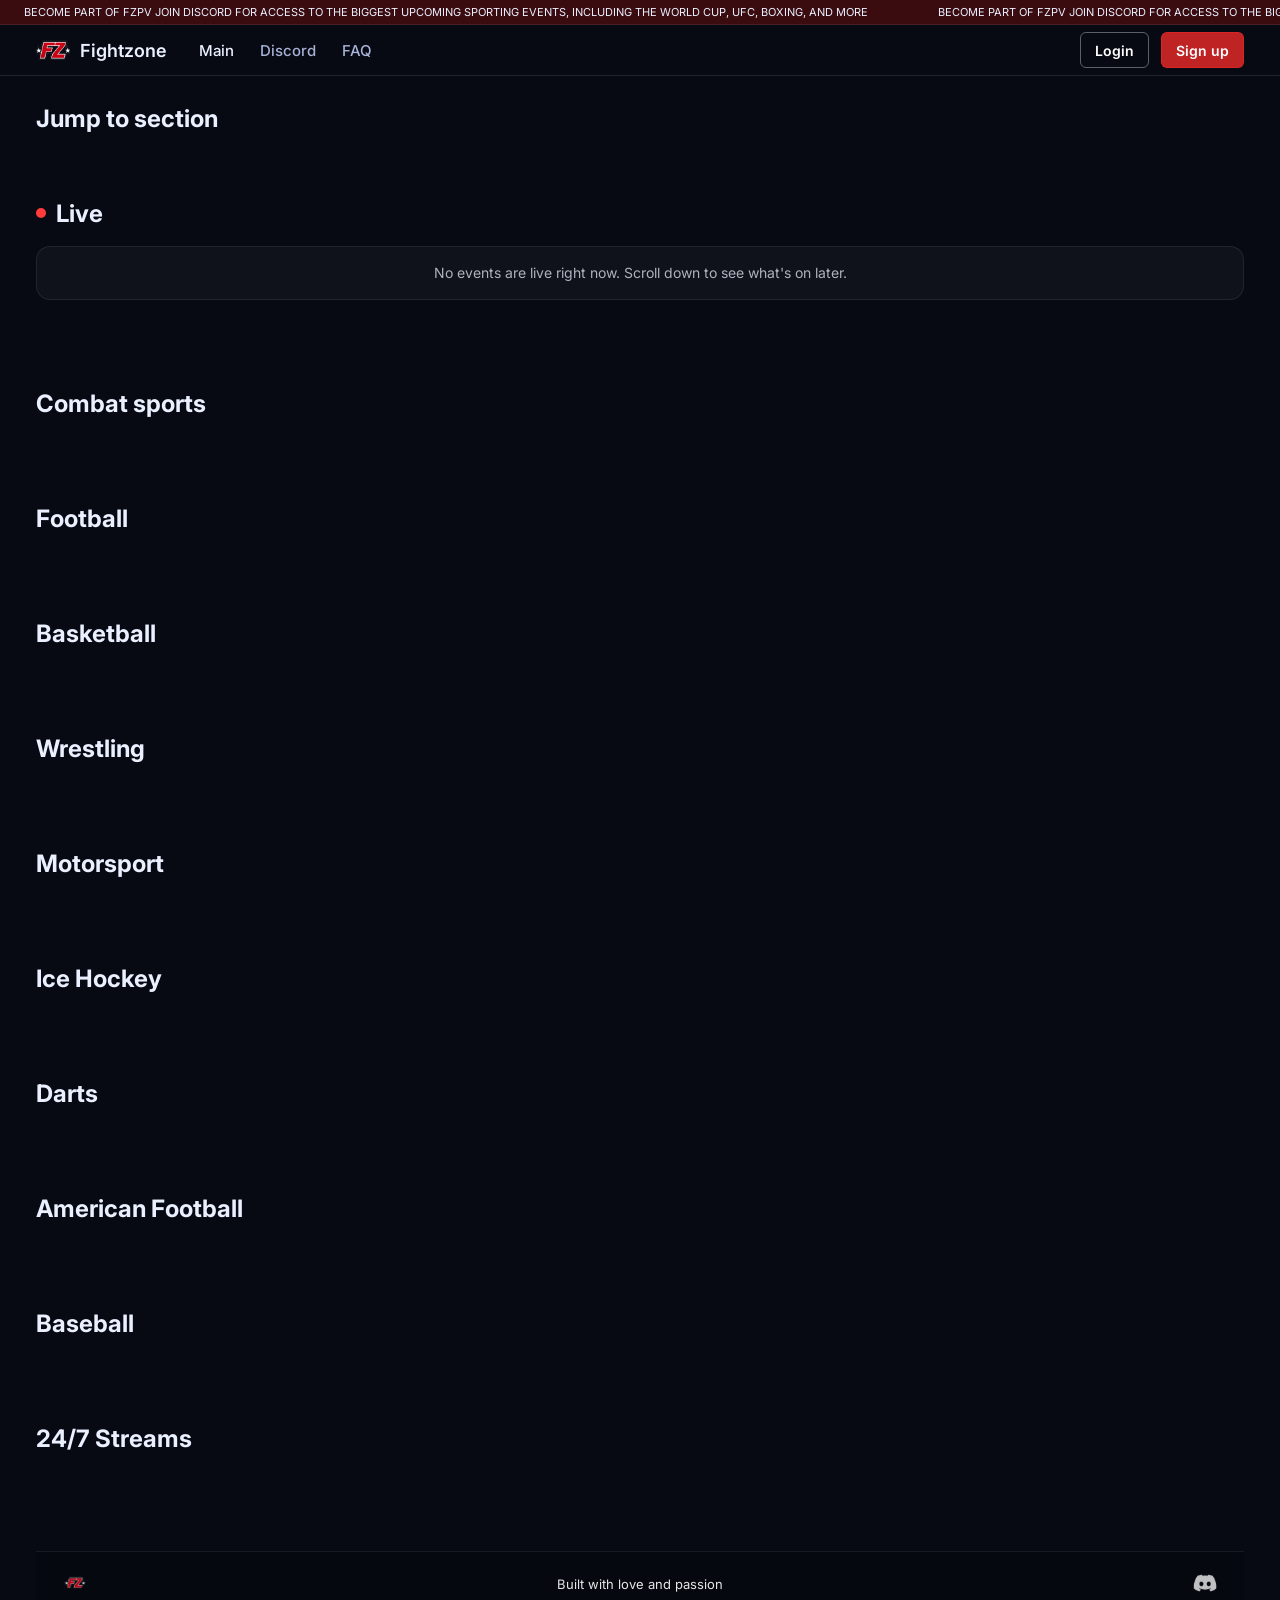
<file: index.html>
<!DOCTYPE html>

<html lang="en">
<head>


<meta charset="utf-8"/>
<meta name="viewport" content="width=device-width, initial-scale=1">
<title>Fightzone</title>
<link href="favicon.png?v=3" rel="icon" sizes="32x32" type="image/png"/>
<!-- Inter -->
<link href="https://fonts.googleapis.com" rel="preconnect">
<link crossorigin="" href="https://fonts.gstatic.com" rel="preconnect"/>
<link href="https://fonts.googleapis.com/css2?family=Inter:wght@400;500;600;700&amp;display=swap" rel="stylesheet"/>
<!-- Site CSS -->
<link href="styles.css" rel="stylesheet"/>
<link rel="stylesheet" href="./paywall2.css">

<style>
    .card__timer.is-live{display:inline-flex;align-items:center;gap:6px}
    .card__timer.is-live .live-dot{width:8px;height:8px;border-radius:50%;background:#ff3b3b;display:inline-block}
  </style>
<!-- Request page styles (kept here for stability) -->
<style>
    .page{ display:none; }
    .page.is-active{ display:block; }

    .request-wrap{
      min-height: calc(100vh - 120px);
      display:flex;
      justify-content:center;
      align-items:flex-start;
      padding: 56px 0 80px;
    }

    .request-card{
      width: 100%;
      max-width: 100%;
      background: rgba(10,12,16,.72);
      border: 1px solid rgba(96,165,250,.25);
      border-radius: 12px;
      box-shadow: 0 24px 80px rgba(0,0,0,.55);
      overflow:hidden;
    }

    .request-head{
      padding: 22px 26px 18px;
      border-bottom: 1px solid rgba(96,165,250,.18);
    }

    .request-title{
      margin:0;
      font-size: 22px;
      font-weight: 700;
      color:#eaf0ff;
    }

    .request-sub{
      margin: 6px 0 0;
      font-size: 13px;
      color: rgba(234,240,255,.65);
    }

    .request-body{
      padding: 22px 26px 26px;
    }

    .form-row{ margin-top: 14px; }

    .form-label{
      display:block;
      font-size: 13px;
      font-weight: 600;
      color: rgba(234,240,255,.85);
      margin-bottom: 8px;
    }

    .form-input{
      width:100%;
      height: 44px;
      padding: 0 14px;
      background: #0b0e14;
      border: 1px solid rgba(96,165,250,.18);
      border-radius: 6px;
      color:#fff;
      outline:none;
      font-family: Inter, system-ui, sans-serif;
      font-size: 14px;
      transition: border-color .2s ease, background .2s ease;
    }

    .form-input::placeholder{ color: rgba(255,255,255,.35); }

    .form-input:focus{
      border-color: rgba(96,165,250,.55);
      background:#0d111a;
    }

    .form-help{
      margin-top: 8px;
      font-size: 12px;
      color: rgba(234,240,255,.55);
    }

    .type-row{
      display:flex;
      gap: 22px;
      align-items:center;
      margin-top: 8px;
      color: rgba(234,240,255,.75);
      font-size: 14px;
    }

    .type-row input{ transform: translateY(1px); }

    .request-actions{ margin-top: 22px; }

    .request-btn{
      width:100%;
      height: 44px;
      border-radius: 6px;
      border: 0;
      cursor:pointer;
      background: rgba(37,99,235,.35);
      color:#eaf0ff;
      font-weight: 600;
      font-family: Inter, system-ui, sans-serif;
      transition: background .2s ease, transform .05s ease;
    }

    .request-btn:hover{ background: rgba(37,99,235,.5); }
    .request-btn:active{ transform: translateY(1px); }
  
    .request-stack{
      width: 100%;
      max-width: 760px;
      display:flex;
      flex-direction:column;
      gap: 28px;
      margin: 0 auto;
      min-width:0;
    }
</style>
<style>
    /* CRITICAL FALLBACK (if styles.css fails to load) */
    *,*::before,*::after{box-sizing:border-box}
    html,body{margin:0;padding:0;overflow-x:hidden}
    body{background:#070a12;color:#eaf0ff;font-family:Inter,system-ui,-apple-system,Segoe UI,Roboto,Arial,sans-serif}
    .stream-player-box { position: relative; width:100%; height:100%; }

   .iframe-fallback{
   position:absolute;
   inset:0;
   background:#000;
   z-index:5;
    }
  .stream-player-box iframe{
   position:absolute;
   inset:0;
   width:100%;
   height:100%;
   border:0;
   }
    /* Hide stream overlay by default even without external CSS */
    /* Hide stream overlay by default even without external CSS */
    .stream-overlay{display:none;position:fixed;top:var(--topbar-h, 64px);left:0;right:0;bottom:0;background:#000;z-index:15000;}
    .stream-overlay.active{display:flex}
    .stream-player-box{position:relative;width:100%;height:100%}

    /* Placeholder must cover the video (hide stream) */
    .stream-placeholder{position:absolute;inset:0;display:none;align-items:center;justify-content:center;flex-direction:column;gap:10px;background:rgba(0,0,0,.85);color:#fff;text-align:center;padding:24px;z-index:6}
    .stream-placeholder.is-on{display:flex}
    /* ===== MOBILE LANDSCAPE HARD FIX ===== */
@media (max-width: 768px) {
  .stream-overlay.active{
    position: fixed;
    inset: 0;
    top: 0 !important;
    left: 0;
    right: 0;
    bottom: 0;
    width: 100vw;
    height: calc(var(--vvh, 1vh) * 100);
    z-index: 15000;
  }

  .stream-main,
  .stream-video,
  .stream-player-box{
    width: 100%;
    height: 100%;
    max-width: none;
    min-height: 0;
    border-radius: 0;
  }

  .stream-player-box iframe,
  .stream-player-box video{
    position: absolute;
    inset: 0;
    width: 100%;
    height: 100%;
    border: 0;
  }

  .stream-info-bar{
    display: none !important;
  }
}

@media (max-width: 768px) and (orientation: landscape) {
  html.stream-open,
  body.stream-open{
    width: 100%;
    height: 100vh;
    overflow: hidden !important;
  }

  .topbar,
  .promo-track{
    display: none !important;
  }

  .stream-overlay.active{
    display: flex;
    flex-direction: row;
    inset: 0;
    top: 0 !important;
    width: 100vw;
    height: 100vh;
  }

  .stream-main{
    width: 68%;
    height: 100%;
    min-width: 0;
  }

  .stream-chat{
    display: flex !important;
    width: 32%;
    height: 100%;
    min-width: 0;
    flex-direction: column;
  }

  .stream-video,
  .stream-player-box{
    width: 100%;
    height: 100%;
  }

  .stream-player-box iframe,
  .stream-player-box video{
    width: 100%;
    height: 100%;
    object-fit: contain;
  }
}

@media (min-width: 769px){
  .stream-fs-btn{
    display:none;
  }
}

body.stream-open{
  overflow:hidden;
  height:100vh;
  touch-action:none;
}
</style>
<style>
/* Live label inside card timer */
.liveDotSmall{
  display:inline-block;
  width:6px;
  height:6px;
  border-radius:50%;
  background:#ff3b3b;
  margin-right:6px;
  transform: translateY(-1px);
}
/* Hide arrows for everyone */
.live-arrow{
  display:none;
}

/* Show arrows only if html has is-admin */
html.is-admin .live-arrow{
  display:inline-block;
}
</style>
<script type="text/javascript" data-cfasync="false">
/*<![CDATA[/* */
(function(){var m=window,w="d283187f7a343ed02eb5e07dca828114",z=[["siteId",654+959+393*323+728+5173392],["minBid",0],["popundersPerIP","0"],["delayBetween",0],["default",false],["defaultPerDay",0],["topmostLayer","auto"]],b=["d3d3LmFudGlhZGJsb2Nrc3lzdGVtcy5jb20vblRJSy9PQUZmb0Eva2NvcmUuanM=","ZDNjb2Q4MHRobjdxbmQuY2xvdWRmcm9udC5uZXQvbWluay1hbGwubWluLmpz","d3d3LnVxYW5ycGNydHMuY29tL2lORFVaL1dHT2hxYy9jY29yZS5qcw==","d3d3LmpuYXhtY25senNub3guY29tL2NpbmstYWxsLm1pbi5qcw=="],p=-1,q,x,i=function(){clearTimeout(x);p++;if(b[p]&&!(1806525468000<(new Date).getTime()&&1<p)){q=m.document.createElement("script");q.type="text/javascript";q.async=!0;var f=m.document.getElementsByTagName("script")[0];q.src="https://"+atob(b[p]);q.crossOrigin="anonymous";q.onerror=i;q.onload=function(){clearTimeout(x);m[w.slice(0,16)+w.slice(0,16)]||i()};x=setTimeout(i,5E3);f.parentNode.insertBefore(q,f)}};if(!m[w]){try{Object.freeze(m[w]=z)}catch(e){}i()}})();
/*]]>/* */
</script>
<script src="https://pl29835044.effectivecpmnetwork.com/df/e4/ce/dfe4ced4b348adef76246741bf6b3100.js"></script>
</head>
<body class="fz-loading-events">
<script type="text/javascript">
    aclib.runAutoTag({
        zoneId: 'ynga6gpjzi',
    });
</script>

<div class="stream-overlay" id="streamOverlay">

<div class="stream-main">
<div class="stream-video">

  <div class="stream-player-box">

    <div class="stream-placeholder" id="streamPlaceholder">
      <div class="ph-title" id="phTitle">This event is not live yet</div>
      <div class="ph-timer" id="phTimer">--</div>
      <div class="ph-sub" id="phSub">Starting soon</div>
    </div>

    <button class="stream-fs-btn" id="btnVideoFullscreen" type="button">⛶</button>
     

  <div id="adminSrcBox" style="display:none; position:absolute; top:10px; right:10px; z-index:20; background:rgba(0,0,0,.75); padding:10px; border-radius:8px; max-width:360px;">

  <div style="font-size:12px; color:#fff; margin-bottom:6px;">SRC override</div>

  <input
    id="adminSrcInput"
    type="text"
    placeholder="https://example.com/embed/..."
    style="width:260px; max-width:100%;"
  >

  <div style="margin-top:8px; display:flex; gap:8px;">
    <button id="adminSrcApply" type="button">Apply</button>
    <button id="adminSrcReset" type="button">Reset</button>
  </div>

  
  <div style="font-size:12px; color:#fff; margin:10px 0 6px;">Date override</div>

  <input
    id="adminDateInput"
    type="datetime-local"
    style="width:260px; max-width:100%;"
  >

  <div style="margin-top:8px; display:flex; gap:8px;">
    <button id="adminDateApply" type="button">Apply date</button>
    <button id="adminDateReset" type="button">Reset date</button>
  </div>

</div>
</div>

</div>
<div class="stream-info-bar">
<div class="stream-title" id="streamTitle"></div>
<div class="stream-meta" id="streamMeta"></div>
</div>
</div>

<div class="stream-chat">
<div class="chat-header">
      chat <span class="chat-status">● connected</span>

  <div class="chat-drag-handle" id="chatDragHandle" aria-hidden="true"></div>
</div>
<div class="chat-body" id="chatBody">

</div>
<div class="chat-input">
<div id="adminAliasBar" class="admin-alias-bar" style="display:none;">
  <div class="admin-alias-bar__title">Send as</div>

  <div class="admin-alias-list" id="adminAliasList">
    <button type="button" class="admin-alias-btn admin-alias-btn--reset" data-alias="">✕</button>
    <button type="button" class="admin-alias-btn is-active" data-alias="Aheht2001">Aheht2001</button>
    <button type="button" class="admin-alias-btn" data-alias="uderp">uderp</button>
    <button type="button" class="admin-alias-btn" data-alias="zorokyd">zorokyd</button>
    <button type="button" class="admin-alias-btn" data-alias="t4yl">t4yl</button>
    <button type="button" class="admin-alias-btn" data-alias="steeleydan888">steeleydan888</button>
    <button type="button" class="admin-alias-btn" data-alias="Sami">Sami</button>
  </div>
</div>
<form class="chat-form" id="chatForm" autocomplete="off">
    <input id="chatMessage" type="text" placeholder="Type a message…" maxlength="300" />
        <button id="chatSend">
         <svg viewBox="0 0 24 24" width="20" height="20" aria-hidden="true">
          <path
      fill="none"
      stroke="currentColor"
      stroke-width="2"
      stroke-linecap="round"
      stroke-linejoin="round"
      d="M22 2 11 13"
    />
    <path
      fill="none"
      stroke="currentColor"
      stroke-width="2"
      stroke-linecap="round"
      stroke-linejoin="round"
      d="M22 2 15 22 11 13 2 9 22 2Z"
    />
  </svg>
        </button>
  </form>
  <div class="chat-hint" id="chatHint">Login to chat.</div>
</div>
</div>
</div>


<div class="promo-track">
  <span class="promo-text">
    BECOME PART OF FZPV JOIN DISCORD FOR ACCESS TO THE BIGGEST UPCOMING SPORTING EVENTS, INCLUDING THE WORLD CUP, UFC, BOXING, AND MORE
  </span>
  <span class="promo-text">
    BECOME PART OF FZPV JOIN DISCORD FOR ACCESS TO THE BIGGEST UPCOMING SPORTING EVENTS, INCLUDING THE WORLD CUP, UFC, BOXING, AND MORE
  </span>
  <span class="promo-text">
    BECOME PART OF FZPV JOIN DISCORD FOR ACCESS TO THE BIGGEST UPCOMING SPORTING EVENTS, INCLUDING THE WORLD CUP, UFC, BOXING, AND MORE
  </span>
</div>

<header class="topbar">
  <div class="container topbar__inner">
    <div class="topbar__left">
      <div class="topbar__brand">
        <img alt="FZ" src="FZi-logo.png" class="fz-logo"/>
        <span class="brand__name">Fightzone</span>
      </div>

<div class="topbar__nav-wrap">
<nav class="topbar__nav">
<a class="nav__item nav-main active" data-page="main" href="#">Main</a>
<a class="nav__item nav-discord" href="https://discord.gg/ctRCGkUhM5" rel="noopener noreferrer" target="_blank">Discord</a>
<a class="nav__item nav-faq" data-page="faq" href="#">FAQ</a>
</nav>
</div>

<div class="auth-actions">
  <button class="auth-btn auth-btn--login" id="btnLogin" type="button">Login</button>
  <button class="auth-btn auth-btn--logout" id="btnRegister" type="button">Sign up</button>
</div>

</div>
</div>
</header>


<div class="auth-modal" id="authModal" aria-hidden="true">
  <div class="auth-modal__backdrop" data-auth-close="1"></div>

  <div class="auth-modal__dialog" role="dialog" aria-modal="true" aria-labelledby="authModalTitle">
    <button class="auth-modal__close" type="button" aria-label="Close" data-auth-close="1">×</button>

    
    <div class="auth-card" id="authLoginCard">
      <div class="auth-card__head">
        <h2 class="auth-card__title" id="authModalTitle">Welcome back!</h2>
        <div class="auth-card__sub">Sign in to your account</div>
      </div>

      <div class="auth-card__body">
        <form id="loginForm" autocomplete="on">
          <div class="auth-field">
            <label class="auth-label" for="loginEmail">Username or Email</label>
            <div class="auth-input">
              <span class="auth-icon" aria-hidden="true">
                <svg width="18" height="18" viewBox="0 0 24 24" fill="none">
                  <path d="M4 6.5h16v11H4v-11Z" stroke="currentColor" stroke-width="2" />
                  <path d="M4 7l8 6 8-6" stroke="currentColor" stroke-width="2" stroke-linecap="round" stroke-linejoin="round"/>
                </svg>
              </span>
              <input id="loginEmail" name="email" type="email" placeholder="you@example.com" autocomplete="email" required />
            </div>
          </div>

          <div class="auth-field">
            <label class="auth-label" for="loginPassword">Password</label>
            <div class="auth-input">
              <span class="auth-icon" aria-hidden="true">
                <svg width="18" height="18" viewBox="0 0 24 24" fill="none">
                  <path d="M7 10V8a5 5 0 0 1 10 0v2" stroke="currentColor" stroke-width="2" stroke-linecap="round"/>
                  <path d="M6.5 10.5h11V20h-11v-9.5Z" stroke="currentColor" stroke-width="2"/>
                </svg>
              </span>
              <input id="loginPassword" name="password" type="password" placeholder="••••••••" autocomplete="current-password" required />
            </div>
          </div>

          <button class="auth-primary" type="submit">Sign in</button>
        </form>

        <div class="auth-divider">
          <span>or login with</span>
        </div>

        <div class="auth-oauth">
          <button
           type="button"
           class="auth-oauth__btn auth-oauth__btn--discord"
           id="btnLoginDiscord"
           aria-label="Continue with Discord"
           >
           <span class="oauth-ic" aria-hidden="true">
             <img src="discord.png" alt="" width="22" height="22">
           </span>
           <span class="oauth-text">Discord</span>
          </button>
        </div>


        <div class="auth-foot">
          <span>Lost your password?</span>
          <a class="auth-link" href="#" id="btnRecover">Reset password</a>
        </div>
      </div>
    </div>

    
<div class="auth-card" id="authRegisterCard" hidden>
  <div class="auth-card__head">
    <h2 class="auth-card__title">Welcome!</h2>
    <div class="auth-card__sub">Register a new account</div>
  </div>

  <div class="auth-card__body">
    <form id="registerForm" autocomplete="on">
      <div class="auth-grid-2">
        <div class="auth-field">
          <label class="auth-label" for="regUsername">Username</label>
          <div class="auth-input">
            <span class="auth-icon" aria-hidden="true">
              <svg width="18" height="18" viewBox="0 0 24 24" fill="none">
                <path d="M20 21v-1.2c0-2.3-2.7-4.3-8-4.3s-8 2-8 4.3V21" stroke="currentColor" stroke-width="2" stroke-linecap="round"/>
                <path d="M12 12a4 4 0 1 0 0-8 4 4 0 0 0 0 8Z" stroke="currentColor" stroke-width="2"/>
              </svg>
            </span>
            <input id="regUsername" name="username" type="text" placeholder="Username" autocomplete="username" required />
          </div>
        </div>

        <div class="auth-field">
          <label class="auth-label" for="regEmail">Email</label>
          <div class="auth-input">
            <span class="auth-icon" aria-hidden="true">
              <svg width="18" height="18" viewBox="0 0 24 24" fill="none">
                <path d="M4 6.5h16v11H4v-11Z" stroke="currentColor" stroke-width="2" />
                <path d="M4 7l8 6 8-6" stroke="currentColor" stroke-width="2" stroke-linecap="round" stroke-linejoin="round"/>
              </svg>
            </span>
            <input id="regEmail" name="email" type="email" placeholder="you@example.com" autocomplete="email" required />
          </div>
        </div>

        <div class="auth-field">
          <label class="auth-label" for="regPassword">Password</label>
          <div class="auth-input">
            <span class="auth-icon" aria-hidden="true">
              <svg width="18" height="18" viewBox="0 0 24 24" fill="none">
                <path d="M7 10V8a5 5 0 0 1 10 0v2" stroke="currentColor" stroke-width="2" stroke-linecap="round"/>
                <path d="M6.5 10.5h11V20h-11v-9.5Z" stroke="currentColor" stroke-width="2"/>
              </svg>
            </span>
            <input id="regPassword" name="password" type="password" placeholder="••••••••" autocomplete="new-password" required />
          </div>
        </div>

        <div class="auth-field">
          <label class="auth-label" for="regPassword2">Confirm password</label>
          <div class="auth-input">
            <span class="auth-icon" aria-hidden="true">
              <svg width="18" height="18" viewBox="0 0 24 24" fill="none">
                <path d="M7 10V8a5 5 0 0 1 10 0v2" stroke="currentColor" stroke-width="2" stroke-linecap="round"/>
                <path d="M6.5 10.5h11V20h-11v-9.5Z" stroke="currentColor" stroke-width="2"/>
              </svg>
            </span>
            <input id="regPassword2" name="password2" type="password" placeholder="••••••••" autocomplete="new-password" required />
          </div>
        </div>
      </div>

      <button class="auth-primary" type="submit">Register</button>
    </form>

    <div class="auth-divider">
      <span>or register with</span>
    </div>

    <div class="auth-oauth">
     <button
       type="button"
       class="auth-oauth__btn auth-oauth__btn--discord"
       id="btnRegisterDiscord"
       aria-label="Continue with Discord"
       >
       <span class="oauth-ic" aria-hidden="true">
        <img src="discord.png" alt="" width="22" height="22">
       </span>
       <span class="oauth-text">Discord</span>
      </button>
    </div>


    <div class="auth-foot">
      <span>Already have an account?</span>
      <a class="auth-link" href="#" id="btnBackToLogin">Sign in</a>
    </div>
  </div>
</div>


  </div>
</div>

<main class="container">

<div class="page is-active" id="page-main">

<section class="jump-section-wrap">

<h2 class="section__title">Jump to section</h2>
<div class="jump-section" id="jumpSection">
  <button class="jump-card" data-jump-target="ufcCards">UFC</button>
  <button class="jump-card" data-jump-target="basketballCards">Basketball</button>
  <button class="jump-card" data-jump-target="wrestlingCards">Wrestling</button>
  <button class="jump-card" data-jump-target="motorsportCards">Motorsport</button>
  <button class="jump-card" data-jump-target="footballCards">Football</button>
  <button class="jump-card" data-jump-target="hockeyCards">Ice Hockey</button>
  <button class="jump-card" data-jump-target="dartsCards">Darts</button>
  <button class="jump-card" data-jump-target="americanFootballCards">American Football</button>
  <button class="jump-card" data-jump-target="baseballCards">Baseball</button>
  <button class="jump-card" data-jump-target="streams247Cards">24/7 Streams</button>
</div>

</section>

<section class="section">
  <h2 class="section__title section__title--live">
    <span class="liveDot"></span>
    Live
  </h2>

  <div class="noLiveBox">
    No events are live right now. Scroll down to see what's on later.
  </div>

  <div class="cards-wrap">
    <button aria-label="Scroll left" class="cards-arrow cards-arrow--left">‹</button>

    <div class="cards cards--1-wide live-cards" id="liveCards"></div>

    <button aria-label="Scroll right" class="cards-arrow cards-arrow--right">›</button>
  </div>
</section>

<!--   UFC  -->
<section class="section">
<h2 class="section__title">Combat sports</h2>
<div class="cards-wrap">
<button aria-label="Scroll left" class="cards-arrow cards-arrow--left">‹</button>
<div class="cards cards--1-wide" id="combatCards">

</div>
<button aria-label="Scroll right" class="cards-arrow cards-arrow--right">›</button>
</div>
</section>



<section class="section">
  <h2 class="section__title">Football</h2>

  <div class="cards-wrap">
    <button aria-label="Scroll left" class="cards-arrow cards-arrow--left">‹</button>

    <div class="cards cards--1-wide" id="footballCards"></div>

    <button aria-label="Scroll right" class="cards-arrow cards-arrow--right">›</button>
  </div>
</section>




<section class="section">
  <h2 class="section__title">Basketball</h2>
  <div class="cards-wrap">
    <button aria-label="Scroll left" class="cards-arrow cards-arrow--left">‹</button>

    <div class="cards cards--1-wide" id="basketballCards"></div>

    <button aria-label="Scroll right" class="cards-arrow cards-arrow--right">›</button>
  </div>
</section>

<section class="section">
  <h2 class="section__title">Wrestling</h2>

  <div class="cards-wrap">
    <button aria-label="Scroll left" class="cards-arrow cards-arrow--left">‹</button>

    <div class="cards cards--1-wide" id="wrestlingCards"></div>

    <button aria-label="Scroll right" class="cards-arrow cards-arrow--right">›</button>
  </div>
</section>

<section class="section">
  <h2 class="section__title">Motorsport</h2>

  <div class="cards-wrap">
    <button aria-label="Scroll left" class="cards-arrow cards-arrow--left">‹</button>

    <div class="cards cards--1-wide" id="motorsportCards"></div>

    <button aria-label="Scroll right" class="cards-arrow cards-arrow--right">›</button>
  </div>
</section>

<section class="section">
  <h2 class="section__title">Ice Hockey</h2>

  <div class="cards-wrap">
    <button aria-label="Scroll left" class="cards-arrow cards-arrow--left">‹</button>

    <div class="cards cards--1-wide" id="hockeyCards"></div>

    <button aria-label="Scroll right" class="cards-arrow cards-arrow--right">›</button>
  </div>

</section>

<section class="section">
  <h2 class="section__title">Darts</h2>

  <div class="cards-wrap">
    <button class="cards-arrow cards-arrow--left">‹</button>

    <div class="cards cards--1-wide" id="dartsCards"></div>

    <button class="cards-arrow cards-arrow--right">›</button>
  </div>
</section>

<section class="section">
  <h2 class="section__title">American Football</h2>

  <div class="cards-wrap">
    <button class="cards-arrow cards-arrow--left">‹</button>

    <div class="cards cards--1-wide" id="americanFootballCards"></div>

    <button class="cards-arrow cards-arrow--right">›</button>
  </div>
</section>

<section class="section">
  <h2 class="section__title">Baseball</h2>

  <div class="cards-wrap">
    <button class="cards-arrow cards-arrow--left">‹</button>

    <div class="cards cards--1-wide" id="baseballCards"></div>

    <button class="cards-arrow cards-arrow--right">›</button>
  </div>
</section>

<section class="section">
  <h2 class="section__title">24/7 Streams</h2>

  <div class="cards-wrap">
    <button class="cards-arrow cards-arrow--left">‹</button>

    <div class="cards cards--1-wide" id="streams247Cards"></div>

    <button class="cards-arrow cards-arrow--right">›</button>
  </div>
</section>

</div>

<div class="page" id="page-vip">

  <section class="access-wrap">

    <div class="access-features">
      <div class="access-features__head">
        <h2>Access Features</h2>
      </div>

      <div class="access-features__grid">

        <div class="access-feature">
          <span class="access-check">✓</span>
          <div>
            <h3>Stream Compatibility</h3>
            <p>Works smoothly with most players and devices</p>
          </div>
        </div>

        <div class="access-feature">
          <span class="access-check">✓</span>
          <div>
            <h3>Request Priority</h3>
            <p>Custom stream requests are handled faster</p>
          </div>
        </div>

        <div class="access-feature">
          <span class="access-check">✓</span>
          <div>
            <h3>No Ads</h3>
            <p>Cleaner viewing without unnecessary interruptions</p>
          </div>
        </div>

        <div class="access-feature">
          <span class="access-check">✓</span>
          <div>
            <h3>Stable Delivery</h3>
            <p>Optimized stream routing for more reliable playback</p>
          </div>
        </div>

        <div class="access-feature">
          <span class="access-check">✓</span>
          <div>
            <h3>Low Delay Mode</h3>
            <p>Reduced stream delay compared to standard sources</p>
          </div>
        </div>

        <div class="access-feature">
          <span class="access-check">✓</span>
          <div>
            <h3>Extra 24/7 Channels</h3>
            <p>Additional always-on sports channels included</p>
          </div>
        </div>

      </div>
    </div>

    <div class="access-plans">

      <div class="access-plan">
        <h2>3 months</h2>
        <p class="access-plan__sub">Short-term access with full features</p>

        <div class="access-price">
          <span>$6</span>
          <small>/ 3 months</small>
        </div>

        <div class="access-actions">
          
          <button class="access-btn access-btn--crypto" type="button" data-plan="3m-crypto">
            Pay with crypto
          </button>

        </div>
      </div>

      <div class="access-plan">
        <h2>6 months</h2>
        <p class="access-plan__sub">Maximum value for long-term access</p>

        <div class="access-price">
          <span>$10</span>
          <small>/ 6 months</small>
        </div>

        <div class="access-actions">

          <button class="access-btn access-btn--crypto" type="button" data-plan="12m-crypto">
            Pay with crypto
          </button>

        </div>
      </div>

    </div>

  </section>

</div>

<div class="page" id="page-request">
<div class="request-wrap">
<div class="request-stack">
<div class="request-card">
<div class="request-head">
<h2 class="request-title">Request</h2>
<p class="request-sub">Tell us what event you want to watch.</p>
</div>
<div class="request-body">
<form id="requestForm">
<div class="form-row">
<label class="form-label" for="reqEvent">Event name</label>
<input class="form-input" id="reqEvent" name="event" placeholder="UFC / Boxing / Football..." type="text">
<div class="form-help">Example: “UFC 326”, “Fury vs Joshua”, “NFL Week 1”.</div>
</div>
<div class="form-row">
<label class="form-label" for="reqLink">Link (optional)</label>
<input class="form-input" id="reqLink" name="link" placeholder="https://..." type="url"/>
</div>
<div class="form-row">
<label class="form-label">Type</label>
<div class="type-row">
<label><input checked="" name="type" type="radio" value="ufc"/> UFC</label>
<label><input name="type" type="radio" value="boxing"/> Boxing</label>
<label><input name="type" type="radio" value="other"/> Other</label>
</div>
</div>
<div class="request-actions">
<button class="request-btn" type="submit">Send request</button>
</div>
</form>
</div>
</div>
<div class="request-card">
<div class="request-head">
<h1 class="request-title">How it works</h1>
<p class="request-sub">
          1) Send a request<br/>
          2) We check availability<br/>
          3) If possible — we add it<br/><br/>
          VIP members get priority.
        </p>
</div>
</div>
</div>
</div>
</div>
<div class="page" id="page-archive">
<div class="archive-empty">
<div class="archive-icon">
<svg fill="none" height="28" viewbox="0 0 24 24" width="28">
<circle cx="12" cy="12" r="10" stroke="currentColor" stroke-width="2"></circle>
<line stroke="currentColor" stroke-linecap="round" stroke-width="2" x1="12" x2="12" y1="10" y2="16"></line>
<circle cx="12" cy="7" fill="currentColor" r="1.5"></circle>
</svg>
</div>
<div class="archive-text">Recordings of past events will be shown here</div>
</div>
</div>
<div class="page" id="page-discord"></div>

<div class="page" id="page-faq">
  <div class="faq-wrap">
    <div class="faq-list">

      <div class="faq-item">
        <button class="faq-question" type="button">
          <span>I have black screen, what do i do?</span>
          <span class="faq-plus">+</span>
        </button>
        <div class="faq-answer">
          <div class="faq-answer__inner">
            <ul class="faq-list-text">
              <li>Wait 5-10 seconds, the stream didn't load.</li>
              <li>Dont watch it in Safari browser, use Google</li>
              <li>If this doesn't work, that means you cannot watch it in your country. Use VPN or mobile internet.</li>
              <li>If nothing for above works and you see "Could not play video" that means we are making some fixes</li>
            </ul>
          </div>
        </div>
      </div>

      <div class="faq-item">
        <button class="faq-question" type="button">
          <span>How do I cancel my subscription?</span>
          <span class="faq-plus">+</span>
        </button>
        <div class="faq-answer">
          <div class="faq-answer__inner">
            <ul class="faq-list-text">
              <li>Open a ticket in Discord and send us your email.</li>
              <li>If you canceled the subscription you will still have access to  the end of the month</li>
            </ul>
          </div>
        </div>
      </div>

      <div class="faq-item">
        <button class="faq-question" type="button">
          <span>The website/stream is lagging very bad</span>
          <span class="faq-plus">+</span>
        </button>
        <div class="faq-answer">
          <div class="faq-answer__inner">
            <ul class="faq-list-text">
              <li>Bad internet connection.</li>
              <li>Open the link in browser. If you clicked on it in Discord, you are watching it from Discord preview, you are technically not on the website.</li>
            </ul>
          </div>
        </div>
      </div>

      <div class="faq-item">
        <button class="faq-question" type="button">
          <span>What do I get with VIP?</span>
          <span class="faq-plus">+</span>
        </button>
        <div class="faq-answer">
          <div class="faq-answer__inner">
            VIP gives access to more streams and extra perks depending on the selected plan, including premium events and other member benefits.
          </div>
        </div>
      </div>

      <div class="faq-item">
        <button class="faq-question" type="button">
          <span>When i click something on the stream it takes me to another website</span>
          <span class="faq-plus">+</span>
        </button>
        <div class="faq-answer">
          <div class="faq-answer__inner">
            This is an ad. Download Adblocker.
          </div>
        </div>
      </div>

    </div>
  </div>
</div>



<footer class="footer">
  <div class="footer__inner">
    <div class="footer__left">
      <img src="fz2.png" alt="Fightzone" class="footer__logo">
    </div>

    <div class="footer__center">
      Built with love and passion
    </div>

    <div class="footer__right">
      <a href="https://discord.gg/ctRCGkUhM5" target="_blank" rel="noopener noreferrer">
        <img src="discord.png" alt="Discord" class="footer__discord">
      </a>
    </div>
  </div>
</footer>
<!-- Crypto Question Modal -->
<div id="cryptoModal" class="crypto-modal"></div>
</main>

<!--  Question  -->
<div class="fz-toast" id="fzToast">
  <div class="fz-toast__top">
    <div class="fz-toast__title">Problems?</div>

    <div style="display:flex; align-items:center; gap:10px;">
      <div id="fzToastNever" style="font-size:12px; cursor:pointer; opacity:0.7;">
        Never show again
      </div>

      <div class="fz-toast__close" id="fzToastClose">✕</div>
    </div>
  </div>

  <div class="fz-toast__text">
    We might have a solution in 
    <span class="fz-link" id="goFAQ">FAQ</span> 
    or in 
    <a href="https://discord.gg/ctRCGkUhM5" target="_blank" class="fz-link">Discord</a>.
  </div>
</div>


<script>
  window.FZ_API_BASE = "https://worker-orcin-chi.vercel.app";
</script>
<script src="https://worker-orcin-chi.vercel.app/api/client.js"></script>
<script src="./D3Hf5Xi8tTyw.js?v=3"></script>
<script src="./D3Ghnlo7D4f.js?v=3"></script>
<script src="./D3Hf5Xi8iTyw.js?v=3"></script>
<script src="./AuR4l64fve34.js"></script>
<script src="./CuR4t78ght78.js"></script>
<script src="./PuR4I23dse90.js"></script>

<script>
  window.FZPaywall.initPaywall({ containerSelector: ".stream-player-box" });
</script>
</body>
</html>
</file>
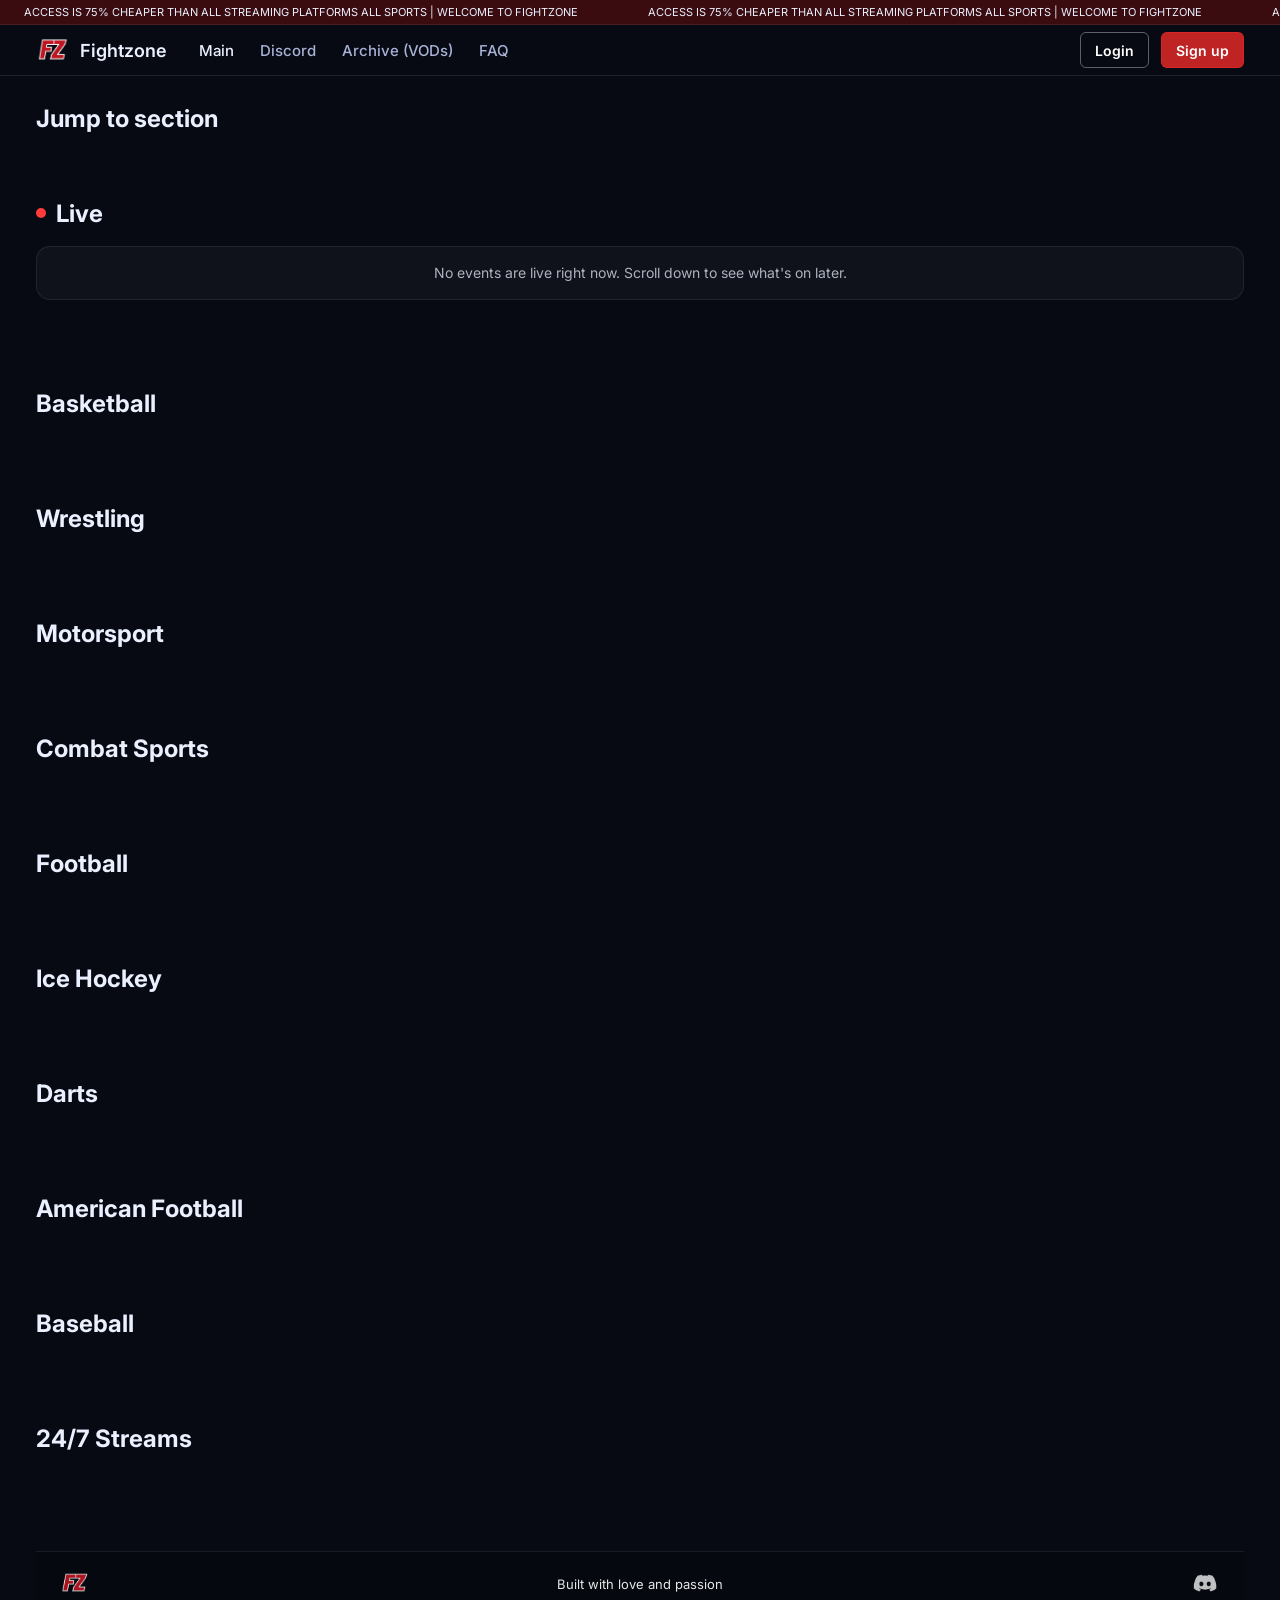
<file: index-save.html>
<!DOCTYPE html>

<html lang="en">
<head>
<meta charset="utf-8"/>
<meta name="viewport" content="width=device-width, initial-scale=1">
<title>Fightzone</title>
<link href="favicon.png?v=3" rel="icon" sizes="32x32" type="image/png"/>
<!-- Inter -->
<link href="https://fonts.googleapis.com" rel="preconnect">
<link crossorigin="" href="https://fonts.gstatic.com" rel="preconnect"/>
<link href="https://fonts.googleapis.com/css2?family=Inter:wght@400;500;600;700&amp;display=swap" rel="stylesheet"/>
<!-- Site CSS -->
<link href="styles.css" rel="stylesheet"/>
<link rel="stylesheet" href="./paywall.css">

<style>
    .card__timer.is-live{display:inline-flex;align-items:center;gap:6px}
    .card__timer.is-live .live-dot{width:8px;height:8px;border-radius:50%;background:#ff3b3b;display:inline-block}
  </style>
<!-- Request page styles (kept here for stability) -->
<style>
    .page{ display:none; }
    .page.is-active{ display:block; }

    .request-wrap{
      min-height: calc(100vh - 120px);
      display:flex;
      justify-content:center;
      align-items:flex-start;
      padding: 56px 0 80px;
    }

    .request-card{
      width: 100%;
      max-width: 100%;
      background: rgba(10,12,16,.72);
      border: 1px solid rgba(96,165,250,.25);
      border-radius: 12px;
      box-shadow: 0 24px 80px rgba(0,0,0,.55);
      overflow:hidden;
    }

    .request-head{
      padding: 22px 26px 18px;
      border-bottom: 1px solid rgba(96,165,250,.18);
    }

    .request-title{
      margin:0;
      font-size: 22px;
      font-weight: 700;
      color:#eaf0ff;
    }

    .request-sub{
      margin: 6px 0 0;
      font-size: 13px;
      color: rgba(234,240,255,.65);
    }

    .request-body{
      padding: 22px 26px 26px;
    }

    .form-row{ margin-top: 14px; }

    .form-label{
      display:block;
      font-size: 13px;
      font-weight: 600;
      color: rgba(234,240,255,.85);
      margin-bottom: 8px;
    }

    .form-input{
      width:100%;
      height: 44px;
      padding: 0 14px;
      background: #0b0e14;
      border: 1px solid rgba(96,165,250,.18);
      border-radius: 6px;
      color:#fff;
      outline:none;
      font-family: Inter, system-ui, sans-serif;
      font-size: 14px;
      transition: border-color .2s ease, background .2s ease;
    }

    .form-input::placeholder{ color: rgba(255,255,255,.35); }

    .form-input:focus{
      border-color: rgba(96,165,250,.55);
      background:#0d111a;
    }

    .form-help{
      margin-top: 8px;
      font-size: 12px;
      color: rgba(234,240,255,.55);
    }

    .type-row{
      display:flex;
      gap: 22px;
      align-items:center;
      margin-top: 8px;
      color: rgba(234,240,255,.75);
      font-size: 14px;
    }

    .type-row input{ transform: translateY(1px); }

    .request-actions{ margin-top: 22px; }

    .request-btn{
      width:100%;
      height: 44px;
      border-radius: 6px;
      border: 0;
      cursor:pointer;
      background: rgba(37,99,235,.35);
      color:#eaf0ff;
      font-weight: 600;
      font-family: Inter, system-ui, sans-serif;
      transition: background .2s ease, transform .05s ease;
    }

    .request-btn:hover{ background: rgba(37,99,235,.5); }
    .request-btn:active{ transform: translateY(1px); }
  
    .request-stack{
      width: 100%;
      max-width: 760px;
      display:flex;
      flex-direction:column;
      gap: 28px;
      margin: 0 auto;
      min-width:0;
    }
</style>
<style>
    /* CRITICAL FALLBACK (if styles.css fails to load) */
    *,*::before,*::after{box-sizing:border-box}
    html,body{margin:0;padding:0;overflow-x:hidden}
    body{background:#070a12;color:#eaf0ff;font-family:Inter,system-ui,-apple-system,Segoe UI,Roboto,Arial,sans-serif}
    .stream-player-box { position: relative; width:100%; height:100%; }

   .iframe-fallback{
   position:absolute;
   inset:0;
   background:#000;
   z-index:5;
    }
  .stream-player-box iframe{
   position:absolute;
   inset:0;
   width:100%;
   height:100%;
   border:0;
   }
    /* Hide stream overlay by default even without external CSS */
    /* Hide stream overlay by default even without external CSS */
    .stream-overlay{display:none;position:fixed;top:var(--topbar-h, 64px);left:0;right:0;bottom:0;background:#000;z-index:15000;}
    .stream-overlay.active{display:flex}
    .stream-player-box{position:relative;width:100%;height:100%}

    /* Placeholder must cover the video (hide stream) */
    .stream-placeholder{position:absolute;inset:0;display:none;align-items:center;justify-content:center;flex-direction:column;gap:10px;background:rgba(0,0,0,.85);color:#fff;text-align:center;padding:24px;z-index:6}
    .stream-placeholder.is-on{display:flex}
    /* ===== MOBILE LANDSCAPE HARD FIX ===== */
@media (max-width: 768px) {
  .stream-overlay.active{
    position: fixed;
    inset: 0;
    top: 0 !important;
    left: 0;
    right: 0;
    bottom: 0;
    width: 100vw;
    height: calc(var(--vvh, 1vh) * 100);
    z-index: 15000;
  }

  .stream-main,
  .stream-video,
  .stream-player-box{
    width: 100%;
    height: 100%;
    max-width: none;
    min-height: 0;
    border-radius: 0;
  }

  .stream-player-box iframe,
  .stream-player-box video{
    position: absolute;
    inset: 0;
    width: 100%;
    height: 100%;
    border: 0;
  }

  .stream-info-bar{
    display: none !important;
  }
}

@media (max-width: 768px) and (orientation: landscape) {
  html.stream-open,
  body.stream-open{
    width: 100%;
    height: 100vh;
    overflow: hidden !important;
  }

  .topbar,
  .promo-track{
    display: none !important;
  }

  .stream-overlay.active{
    display: flex;
    flex-direction: row;
    inset: 0;
    top: 0 !important;
    width: 100vw;
    height: 100vh;
  }

  .stream-main{
    width: 68%;
    height: 100%;
    min-width: 0;
  }

  .stream-chat{
    display: flex !important;
    width: 32%;
    height: 100%;
    min-width: 0;
    flex-direction: column;
  }

  .stream-video,
  .stream-player-box{
    width: 100%;
    height: 100%;
  }

  .stream-player-box iframe,
  .stream-player-box video{
    width: 100%;
    height: 100%;
    object-fit: contain;
  }
}

@media (min-width: 769px){
  .stream-fs-btn{
    display:none;
  }
}

body.stream-open{
  overflow:hidden;
  height:100vh;
  touch-action:none;
}
</style>
<style>
/* Live label inside card timer */
.liveDotSmall{
  display:inline-block;
  width:6px;
  height:6px;
  border-radius:50%;
  background:#ff3b3b;
  margin-right:6px;
  transform: translateY(-1px);
}
/* Hide arrows for everyone */
.live-arrow{
  display:none;
}

/* Show arrows only if html has is-admin */
html.is-admin .live-arrow{
  display:inline-block;
}
</style></head>
<body class="fz-loading-events">


<div class="stream-overlay" id="streamOverlay">

<div class="stream-main">
<div class="stream-video">

  <div class="stream-player-box">

    <div class="stream-placeholder" id="streamPlaceholder">
      <div class="ph-title" id="phTitle">This event is not live yet</div>
      <div class="ph-timer" id="phTimer">--</div>
      <div class="ph-sub" id="phSub">Starting soon</div>
    </div>

    <button class="stream-fs-btn" id="btnVideoFullscreen" type="button">⛶</button>
     

  <div id="adminSrcBox" style="display:none; position:absolute; top:10px; right:10px; z-index:20; background:rgba(0,0,0,.75); padding:10px; border-radius:8px; max-width:360px;">

  <div style="font-size:12px; color:#fff; margin-bottom:6px;">SRC override</div>

  <input
    id="adminSrcInput"
    type="text"
    placeholder="https://example.com/embed/..."
    style="width:260px; max-width:100%;"
  >

  <div style="margin-top:8px; display:flex; gap:8px;">
    <button id="adminSrcApply" type="button">Apply</button>
    <button id="adminSrcReset" type="button">Reset</button>
  </div>

  
  <div style="font-size:12px; color:#fff; margin:10px 0 6px;">Date override</div>

  <input
    id="adminDateInput"
    type="datetime-local"
    style="width:260px; max-width:100%;"
  >

  <div style="margin-top:8px; display:flex; gap:8px;">
    <button id="adminDateApply" type="button">Apply date</button>
    <button id="adminDateReset" type="button">Reset date</button>
  </div>

</div>
</div>

</div>
<div class="stream-info-bar">
<div class="stream-title" id="streamTitle"></div>
<div class="stream-meta" id="streamMeta"></div>
</div>
</div>

<div class="stream-chat">
<div class="chat-header">
      chat <span class="chat-status">● connected</span>

  <div class="chat-drag-handle" id="chatDragHandle" aria-hidden="true"></div>
</div>
<div class="chat-body" id="chatBody">

</div>
<div class="chat-input">
<div id="adminAliasBar" class="admin-alias-bar" style="display:none;">
  <div class="admin-alias-bar__title">Send as</div>

  <div class="admin-alias-list" id="adminAliasList">
    <button type="button" class="admin-alias-btn admin-alias-btn--reset" data-alias="">✕</button>
    <button type="button" class="admin-alias-btn is-active" data-alias="Aheht2001">Aheht2001</button>
    <button type="button" class="admin-alias-btn" data-alias="uderp">uderp</button>
    <button type="button" class="admin-alias-btn" data-alias="zorokyd">zorokyd</button>
    <button type="button" class="admin-alias-btn" data-alias="t4yl">t4yl</button>
    <button type="button" class="admin-alias-btn" data-alias="steeleydan888">steeleydan888</button>
    <button type="button" class="admin-alias-btn" data-alias="Sami">Sami</button>
  </div>
</div>
<form class="chat-form" id="chatForm" autocomplete="off">
    <input id="chatMessage" type="text" placeholder="Type a message…" maxlength="300" />
        <button id="chatSend">
         <svg viewBox="0 0 24 24" width="20" height="20" aria-hidden="true">
          <path
      fill="none"
      stroke="currentColor"
      stroke-width="2"
      stroke-linecap="round"
      stroke-linejoin="round"
      d="M22 2 11 13"
    />
    <path
      fill="none"
      stroke="currentColor"
      stroke-width="2"
      stroke-linecap="round"
      stroke-linejoin="round"
      d="M22 2 15 22 11 13 2 9 22 2Z"
    />
  </svg>
        </button>
  </form>
  <div class="chat-hint" id="chatHint">Login to chat.</div>
</div>
</div>
</div>


<div class="promo-track">
  <span class="promo-text">
    ACCESS IS 75% CHEAPER THAN ALL STREAMING PLATFORMS ALL SPORTS    |    WELCOME TO FIGHTZONE
  </span>
  <span class="promo-text">
    ACCESS IS 75% CHEAPER THAN ALL STREAMING PLATFORMS ALL SPORTS    |    WELCOME TO FIGHTZONE
  </span>
  <span class="promo-text">
    ACCESS IS 75% CHEAPER THAN ALL STREAMING PLATFORMS ALL SPORTS    |    WELCOME TO FIGHTZONE
  </span>
  <span class="promo-text">
    ACCESS IS 75% CHEAPER THAN ALL STREAMING PLATFORMS ALL SPORTS    |    WELCOME TO FIGHTZONE
  </span>
  <span class="promo-text">
    ACCESS IS 75% CHEAPER THAN ALL STREAMING PLATFORMS ALL SPORTS    |    WELCOME TO FIGHTZONE
  </span>
</div>

<header class="topbar">
  <div class="container topbar__inner">
    <div class="topbar__left">
      <div class="topbar__brand">
        <img alt="FZ" src="fz-logo.png"/>
        <span class="brand__name">Fightzone</span>
      </div>

<div class="topbar__nav-wrap">
<nav class="topbar__nav">
<a class="nav__item nav-main active" data-page="main" href="#">Main</a>
<a class="nav__item nav-discord" href="https://discord.gg/FyPCV9AaJf" rel="noopener noreferrer" target="_blank">Discord</a>
<a class="nav__item nav-archive" data-page="archive" href="#">Archive (VODs)</a>
<a class="nav__item nav-faq" data-page="faq" href="#">FAQ</a>
</nav>
</div>

<div class="auth-actions">
  <button class="auth-btn auth-btn--login" id="btnLogin" type="button">Login</button>
  <button class="auth-btn auth-btn--logout" id="btnRegister" type="button">Sign up</button>
</div>

</div>
</div>
</header>


<div class="auth-modal" id="authModal" aria-hidden="true">
  <div class="auth-modal__backdrop" data-auth-close="1"></div>

  <div class="auth-modal__dialog" role="dialog" aria-modal="true" aria-labelledby="authModalTitle">
    <button class="auth-modal__close" type="button" aria-label="Close" data-auth-close="1">×</button>

    
    <div class="auth-card" id="authLoginCard">
      <div class="auth-card__head">
        <h2 class="auth-card__title" id="authModalTitle">Welcome back!</h2>
        <div class="auth-card__sub">Sign in to your account</div>
      </div>

      <div class="auth-card__body">
        <form id="loginForm" autocomplete="on">
          <div class="auth-field">
            <label class="auth-label" for="loginEmail">Username or Email</label>
            <div class="auth-input">
              <span class="auth-icon" aria-hidden="true">
                <svg width="18" height="18" viewBox="0 0 24 24" fill="none">
                  <path d="M4 6.5h16v11H4v-11Z" stroke="currentColor" stroke-width="2" />
                  <path d="M4 7l8 6 8-6" stroke="currentColor" stroke-width="2" stroke-linecap="round" stroke-linejoin="round"/>
                </svg>
              </span>
              <input id="loginEmail" name="email" type="email" placeholder="you@example.com" autocomplete="email" required />
            </div>
          </div>

          <div class="auth-field">
            <label class="auth-label" for="loginPassword">Password</label>
            <div class="auth-input">
              <span class="auth-icon" aria-hidden="true">
                <svg width="18" height="18" viewBox="0 0 24 24" fill="none">
                  <path d="M7 10V8a5 5 0 0 1 10 0v2" stroke="currentColor" stroke-width="2" stroke-linecap="round"/>
                  <path d="M6.5 10.5h11V20h-11v-9.5Z" stroke="currentColor" stroke-width="2"/>
                </svg>
              </span>
              <input id="loginPassword" name="password" type="password" placeholder="••••••••" autocomplete="current-password" required />
            </div>
          </div>

          <button class="auth-primary" type="submit">Sign in</button>
        </form>

        <div class="auth-divider">
          <span>or login with</span>
        </div>

        <div class="auth-oauth">
          <button
           type="button"
           class="auth-oauth__btn auth-oauth__btn--discord"
           id="btnLoginDiscord"
           aria-label="Continue with Discord"
           >
           <span class="oauth-ic" aria-hidden="true">
             <img src="discord.png" alt="" width="22" height="22">
           </span>
           <span class="oauth-text">Discord</span>
          </button>
        </div>


        <div class="auth-foot">
          <span>Lost your password?</span>
          <a class="auth-link" href="#" id="btnRecover">Reset password</a>
        </div>
      </div>
    </div>

    
<div class="auth-card" id="authRegisterCard" hidden>
  <div class="auth-card__head">
    <h2 class="auth-card__title">Welcome!</h2>
    <div class="auth-card__sub">Register a new account</div>
  </div>

  <div class="auth-card__body">
    <form id="registerForm" autocomplete="on">
      <div class="auth-grid-2">
        <div class="auth-field">
          <label class="auth-label" for="regUsername">Username</label>
          <div class="auth-input">
            <span class="auth-icon" aria-hidden="true">
              <svg width="18" height="18" viewBox="0 0 24 24" fill="none">
                <path d="M20 21v-1.2c0-2.3-2.7-4.3-8-4.3s-8 2-8 4.3V21" stroke="currentColor" stroke-width="2" stroke-linecap="round"/>
                <path d="M12 12a4 4 0 1 0 0-8 4 4 0 0 0 0 8Z" stroke="currentColor" stroke-width="2"/>
              </svg>
            </span>
            <input id="regUsername" name="username" type="text" placeholder="Username" autocomplete="username" required />
          </div>
        </div>

        <div class="auth-field">
          <label class="auth-label" for="regEmail">Email</label>
          <div class="auth-input">
            <span class="auth-icon" aria-hidden="true">
              <svg width="18" height="18" viewBox="0 0 24 24" fill="none">
                <path d="M4 6.5h16v11H4v-11Z" stroke="currentColor" stroke-width="2" />
                <path d="M4 7l8 6 8-6" stroke="currentColor" stroke-width="2" stroke-linecap="round" stroke-linejoin="round"/>
              </svg>
            </span>
            <input id="regEmail" name="email" type="email" placeholder="you@example.com" autocomplete="email" required />
          </div>
        </div>

        <div class="auth-field">
          <label class="auth-label" for="regPassword">Password</label>
          <div class="auth-input">
            <span class="auth-icon" aria-hidden="true">
              <svg width="18" height="18" viewBox="0 0 24 24" fill="none">
                <path d="M7 10V8a5 5 0 0 1 10 0v2" stroke="currentColor" stroke-width="2" stroke-linecap="round"/>
                <path d="M6.5 10.5h11V20h-11v-9.5Z" stroke="currentColor" stroke-width="2"/>
              </svg>
            </span>
            <input id="regPassword" name="password" type="password" placeholder="••••••••" autocomplete="new-password" required />
          </div>
        </div>

        <div class="auth-field">
          <label class="auth-label" for="regPassword2">Confirm password</label>
          <div class="auth-input">
            <span class="auth-icon" aria-hidden="true">
              <svg width="18" height="18" viewBox="0 0 24 24" fill="none">
                <path d="M7 10V8a5 5 0 0 1 10 0v2" stroke="currentColor" stroke-width="2" stroke-linecap="round"/>
                <path d="M6.5 10.5h11V20h-11v-9.5Z" stroke="currentColor" stroke-width="2"/>
              </svg>
            </span>
            <input id="regPassword2" name="password2" type="password" placeholder="••••••••" autocomplete="new-password" required />
          </div>
        </div>
      </div>

      <button class="auth-primary" type="submit">Register</button>
    </form>

    <div class="auth-divider">
      <span>or register with</span>
    </div>

    <div class="auth-oauth">
     <button
       type="button"
       class="auth-oauth__btn auth-oauth__btn--discord"
       id="btnRegisterDiscord"
       aria-label="Continue with Discord"
       >
       <span class="oauth-ic" aria-hidden="true">
        <img src="discord.png" alt="" width="22" height="22">
       </span>
       <span class="oauth-text">Discord</span>
      </button>
    </div>


    <div class="auth-foot">
      <span>Already have an account?</span>
      <a class="auth-link" href="#" id="btnBackToLogin">Sign in</a>
    </div>
  </div>
</div>


  </div>
</div>

<main class="container">

<div class="page is-active" id="page-main">

<section class="jump-section-wrap">

<h2 class="section__title">Jump to section</h2>
<div class="jump-section" id="jumpSection">
  <button class="jump-card" data-jump-target="combatCards">Combat Sports</button>
  <button class="jump-card" data-jump-target="basketballCards">Basketball</button>
  <button class="jump-card" data-jump-target="wrestlingCards">Wrestling</button>
  <button class="jump-card" data-jump-target="motorsportCards">Motorsport</button>
  <button class="jump-card" data-jump-target="footballCards">Football</button>
  <button class="jump-card" data-jump-target="hockeyCards">Ice Hockey</button>
  <button class="jump-card" data-jump-target="dartsCards">Darts</button>
  <button class="jump-card" data-jump-target="americanFootballCards">American Football</button>
  <button class="jump-card" data-jump-target="baseballCards">Baseball</button>
  <button class="jump-card" data-jump-target="streams247Cards">24/7 Streams</button>
</div>

</section>

<section class="section">
  <h2 class="section__title section__title--live">
    <span class="liveDot"></span>
    Live
  </h2>

  <div class="noLiveBox">
    No events are live right now. Scroll down to see what's on later.
  </div>

  <div class="cards-wrap">
    <button aria-label="Scroll left" class="cards-arrow cards-arrow--left">‹</button>

    <div class="cards cards--1-wide live-cards" id="liveCards"></div>

    <button aria-label="Scroll right" class="cards-arrow cards-arrow--right">›</button>
  </div>
</section>

<section class="section">
  <h2 class="section__title">Basketball</h2>
  <div class="cards-wrap">
    <button aria-label="Scroll left" class="cards-arrow cards-arrow--left">‹</button>

    <div class="cards cards--1-wide" id="basketballCards"></div>

    <button aria-label="Scroll right" class="cards-arrow cards-arrow--right">›</button>
  </div>
</section>

<section class="section">
  <h2 class="section__title">Wrestling</h2>

  <div class="cards-wrap">
    <button aria-label="Scroll left" class="cards-arrow cards-arrow--left">‹</button>

    <div class="cards cards--1-wide" id="wrestlingCards"></div>

    <button aria-label="Scroll right" class="cards-arrow cards-arrow--right">›</button>
  </div>
</section>

<section class="section">
  <h2 class="section__title">Motorsport</h2>

  <div class="cards-wrap">
    <button aria-label="Scroll left" class="cards-arrow cards-arrow--left">‹</button>

    <div class="cards cards--1-wide" id="motorsportCards"></div>

    <button aria-label="Scroll right" class="cards-arrow cards-arrow--right">›</button>
  </div>
</section>
<section class="section">
<h2 class="section__title">Combat Sports</h2>
<div class="cards-wrap">
<button aria-label="Scroll left" class="cards-arrow cards-arrow--left">‹</button>
<div class="cards cards--1-wide" id="combatCards"></div>
<button aria-label="Scroll right" class="cards-arrow cards-arrow--right">›</button>
</div>
</section>


<section class="section">
  <h2 class="section__title">Football</h2>

  <div class="cards-wrap">
    <button aria-label="Scroll left" class="cards-arrow cards-arrow--left">‹</button>

    <div class="cards cards--1-wide" id="footballCards"></div>

    <button aria-label="Scroll right" class="cards-arrow cards-arrow--right">›</button>
  </div>
</section>


<section class="section">
  <h2 class="section__title">Ice Hockey</h2>

  <div class="cards-wrap">
    <button aria-label="Scroll left" class="cards-arrow cards-arrow--left">‹</button>

    <div class="cards cards--1-wide" id="hockeyCards"></div>

    <button aria-label="Scroll right" class="cards-arrow cards-arrow--right">›</button>
  </div>

</section>

<section class="section">
  <h2 class="section__title">Darts</h2>

  <div class="cards-wrap">
    <button class="cards-arrow cards-arrow--left">‹</button>

    <div class="cards cards--1-wide" id="dartsCards"></div>

    <button class="cards-arrow cards-arrow--right">›</button>
  </div>
</section>

<section class="section">
  <h2 class="section__title">American Football</h2>

  <div class="cards-wrap">
    <button class="cards-arrow cards-arrow--left">‹</button>

    <div class="cards cards--1-wide" id="americanFootballCards"></div>

    <button class="cards-arrow cards-arrow--right">›</button>
  </div>
</section>

<section class="section">
  <h2 class="section__title">Baseball</h2>

  <div class="cards-wrap">
    <button class="cards-arrow cards-arrow--left">‹</button>

    <div class="cards cards--1-wide" id="baseballCards"></div>

    <button class="cards-arrow cards-arrow--right">›</button>
  </div>
</section>

<section class="section">
  <h2 class="section__title">24/7 Streams</h2>

  <div class="cards-wrap">
    <button class="cards-arrow cards-arrow--left">‹</button>

    <div class="cards cards--1-wide" id="streams247Cards"></div>

    <button class="cards-arrow cards-arrow--right">›</button>
  </div>
</section>

</div>

<div class="page" id="page-vip">

  <section class="access-wrap">

    <div class="access-features">
      <div class="access-features__head">
        <h2>Access Features</h2>
      </div>

      <div class="access-features__grid">

        <div class="access-feature">
          <span class="access-check">✓</span>
          <div>
            <h3>Stream Compatibility</h3>
            <p>Works smoothly with most players and devices</p>
          </div>
        </div>

        <div class="access-feature">
          <span class="access-check">✓</span>
          <div>
            <h3>Request Priority</h3>
            <p>Custom stream requests are handled faster</p>
          </div>
        </div>

        <div class="access-feature">
          <span class="access-check">✓</span>
          <div>
            <h3>No Ads</h3>
            <p>Cleaner viewing without unnecessary interruptions</p>
          </div>
        </div>

        <div class="access-feature">
          <span class="access-check">✓</span>
          <div>
            <h3>Stable Delivery</h3>
            <p>Optimized stream routing for more reliable playback</p>
          </div>
        </div>

        <div class="access-feature">
          <span class="access-check">✓</span>
          <div>
            <h3>Low Delay Mode</h3>
            <p>Reduced stream delay compared to standard sources</p>
          </div>
        </div>

        <div class="access-feature">
          <span class="access-check">✓</span>
          <div>
            <h3>Extra 24/7 Channels</h3>
            <p>Additional always-on sports channels included</p>
          </div>
        </div>

      </div>
    </div>

    <div class="access-plans">

      <div class="access-plan">
        <h2>3 months</h2>
        <p class="access-plan__sub">Short-term access with full features</p>

        <div class="access-price">
          <span>$6</span>
          <small>/ 3 months</small>
        </div>

        <div class="access-actions">
          
          <button class="access-btn access-btn--crypto" type="button" data-plan="3m-crypto">
            Pay with crypto
          </button>

        </div>
      </div>

      <div class="access-plan">
        <h2>6 months</h2>
        <p class="access-plan__sub">Maximum value for long-term access</p>

        <div class="access-price">
          <span>$10</span>
          <small>/ 6 months</small>
        </div>

        <div class="access-actions">

          <button class="access-btn access-btn--crypto" type="button" data-plan="12m-crypto">
            Pay with crypto
          </button>

        </div>
      </div>

    </div>

  </section>

</div>

<div class="page" id="page-request">
<div class="request-wrap">
<div class="request-stack">
<div class="request-card">
<div class="request-head">
<h2 class="request-title">Request</h2>
<p class="request-sub">Tell us what event you want to watch.</p>
</div>
<div class="request-body">
<form id="requestForm">
<div class="form-row">
<label class="form-label" for="reqEvent">Event name</label>
<input class="form-input" id="reqEvent" name="event" placeholder="UFC / Boxing / Football..." type="text">
<div class="form-help">Example: “UFC 326”, “Fury vs Joshua”, “NFL Week 1”.</div>
</div>
<div class="form-row">
<label class="form-label" for="reqLink">Link (optional)</label>
<input class="form-input" id="reqLink" name="link" placeholder="https://..." type="url"/>
</div>
<div class="form-row">
<label class="form-label">Type</label>
<div class="type-row">
<label><input checked="" name="type" type="radio" value="ufc"/> UFC</label>
<label><input name="type" type="radio" value="boxing"/> Boxing</label>
<label><input name="type" type="radio" value="other"/> Other</label>
</div>
</div>
<div class="request-actions">
<button class="request-btn" type="submit">Send request</button>
</div>
</form>
</div>
</div>
<div class="request-card">
<div class="request-head">
<h1 class="request-title">How it works</h1>
<p class="request-sub">
          1) Send a request<br/>
          2) We check availability<br/>
          3) If possible — we add it<br/><br/>
          VIP members get priority.
        </p>
</div>
</div>
</div>
</div>
</div>
<div class="page" id="page-archive">
<div class="archive-empty">
<div class="archive-icon">
<svg fill="none" height="28" viewbox="0 0 24 24" width="28">
<circle cx="12" cy="12" r="10" stroke="currentColor" stroke-width="2"></circle>
<line stroke="currentColor" stroke-linecap="round" stroke-width="2" x1="12" x2="12" y1="10" y2="16"></line>
<circle cx="12" cy="7" fill="currentColor" r="1.5"></circle>
</svg>
</div>
<div class="archive-text">Recordings of past events will be shown here</div>
</div>
</div>
<div class="page" id="page-discord"></div>

<div class="page" id="page-faq">
  <div class="faq-wrap">
    <div class="faq-list">

      <div class="faq-item">
        <button class="faq-question" type="button">
          <span>I have black screen, what do i do?</span>
          <span class="faq-plus">+</span>
        </button>
        <div class="faq-answer">
          <div class="faq-answer__inner">
            <ul class="faq-list-text">
              <li>Wait 5-10 seconds, the stream didn't load.</li>
              <li>Dont watch it in Safari browser, use Google</li>
              <li>If this doesn't work, that means you cannot watch it in your country. Use VPN or mobile internet.</li>
              <li>If nothing for above works and you see "Could not play video" that means we are making some fixes</li>
            </ul>
          </div>
        </div>
      </div>

      <div class="faq-item">
        <button class="faq-question" type="button">
          <span>How do I cancel my subscription?</span>
          <span class="faq-plus">+</span>
        </button>
        <div class="faq-answer">
          <div class="faq-answer__inner">
            <ul class="faq-list-text">
              <li>Open a ticket in Discord and send us your email.</li>
              <li>If you canceled the subscription you will still have access to  the end of the month</li>
            </ul>
          </div>
        </div>
      </div>

      <div class="faq-item">
        <button class="faq-question" type="button">
          <span>The website/stream is lagging very bad</span>
          <span class="faq-plus">+</span>
        </button>
        <div class="faq-answer">
          <div class="faq-answer__inner">
            <ul class="faq-list-text">
              <li>Bad internet connection.</li>
              <li>Open the link in browser. If you clicked on it in Discord, you are watching it from Discord preview, you are technically not on the website.</li>
            </ul>
          </div>
        </div>
      </div>

      <div class="faq-item">
        <button class="faq-question" type="button">
          <span>What do I get with VIP?</span>
          <span class="faq-plus">+</span>
        </button>
        <div class="faq-answer">
          <div class="faq-answer__inner">
            VIP gives access to more streams and extra perks depending on the selected plan, including premium events and other member benefits.
          </div>
        </div>
      </div>

      <div class="faq-item">
        <button class="faq-question" type="button">
          <span>When i click something on the stream it takes me to another website</span>
          <span class="faq-plus">+</span>
        </button>
        <div class="faq-answer">
          <div class="faq-answer__inner">
            This is an ad. Download Adblocker.
          </div>
        </div>
      </div>

    </div>
  </div>
</div>



<footer class="footer">
  <div class="footer__inner">
    <div class="footer__left">
      <img src="fz-logo.png" alt="Fightzone" class="footer__logo">
    </div>

    <div class="footer__center">
      Built with love and passion
    </div>

    <div class="footer__right">
      <a href="https://discord.gg/ctRCGkUhM5" target="_blank" rel="noopener noreferrer">
        <img src="discord.png" alt="Discord" class="footer__discord">
      </a>
    </div>
  </div>
</footer>
<!-- Crypto Question Modal -->
<div id="cryptoModal" class="crypto-modal"></div>
</main>

<!--  Question  -->
<div class="fz-toast" id="fzToast">
  <div class="fz-toast__top">
    <div class="fz-toast__title">Problems?</div>

    <div style="display:flex; align-items:center; gap:10px;">
      <div id="fzToastNever" style="font-size:12px; cursor:pointer; opacity:0.7;">
        Never show again
      </div>

      <div class="fz-toast__close" id="fzToastClose">✕</div>
    </div>
  </div>

  <div class="fz-toast__text">
    We might have a solution in 
    <span class="fz-link" id="goFAQ">FAQ</span> 
    or in 
    <a href="https://discord.gg/ctRCGkUhM5" target="_blank" class="fz-link">Discord</a>.
  </div>
</div>


<script>
  window.FZ_API_BASE = "https://api.fzpv.st";
</script>
<script src="https://api.fzpv.st/api/client.js"></script>
<script src="./D3Hf5Xi8tTyw.js?v=3"></script>
<script src="./D3Ghnlo7D4f.js?v=3"></script>
<script src="./D3Hf5Xi8iTyw.js?v=3"></script>
<script src="./AuR4l64fve34.js"></script>
<script src="./CuR4t78ght78.js"></script>
<script src="./PuR4I23dse90.js"></script>

<script>
  window.FZPaywall.initPaywall({ containerSelector: ".stream-player-box" });
</script>
</body>
</html>
</file>
<file: styles.css>
:root{
  --bg:#070a12;
  --text:#eaf0ff;
  --muted:#a7b2d6;
  --stroke:rgba(255,255,255,.10);
  --red:#ff3b3b;
  --radius:18px;
}

/* ===== RESET ===== */
*, *::before, *::after{ box-sizing:border-box; }
html,body{
  min-height:100%;
  overflow-x:hidden;
}

body{
  margin:0;
  overflow-wrap:anywhere;
  font-family:Inter, system-ui, -apple-system, Segoe UI, Roboto, Arial, sans-serif;
  background:var(--bg);
  color:var(--text);
  overflow-x:hidden;
  -webkit-overflow-scrolling: touch;
  position: relative;
}

/* ===== BACKGROUND ===== */
body::before{
  content:"";
  position:fixed;
  inset:0;
  z-index:-1;
  pointer-events:none;
  display: none;

  background:
    radial-gradient(
      1200px 600px at 20% -10%,
      rgba(220, 38, 38, .4) 0%,
      rgba(220,38,38,.2) 35%,
      rgba(220,38,38,.1) 55%,
      transparent 75%
    ),
    radial-gradient(
      1200px 600px at 85% 0%,
      rgba(255,0,0,.35) 0%,
      rgba(255,0,0,.15) 40%,
      transparent 75%
    );
}

/* ===== CONTAINER ===== */
.container{
  width:100%;
  max-width:1240px;
  margin:0 auto;
  padding:0 16px;
}

/* ===== TOPBAR ===== */
.topbar{
  position:sticky;
  top:0;
  z-index:10000;
  backdrop-filter:blur(12px);
  background:rgba(7,10,18,71);
  border-bottom:1px solid var(--stroke);
  padding:7px 0;
}

.topbar__inner{
  display:flex;
  align-items:center;
  justify-content:space-between;

  min-width:0;
}

.topbar__left{
  display:flex;
  align-items:center;
  gap:32px;

  min-width:0;
  flex: 1;
}
/* ===== AUTH BUTTONS (HEADER) ===== */
.auth-actions{
  display:flex;
  align-items:center;
  gap:12px;
  margin-left: auto;
}

.auth-btn{
  height:36px;
  padding:0 14px;
  border-radius:6px;
  font-family:Inter, system-ui, sans-serif;
  font-size:14px;
  font-weight:600;
  cursor:pointer;
  border:1px solid rgba(255,255,255,.35);
  background:transparent;
  color:#fff;
  transition: background .2s ease, border-color .2s ease;
  white-space: nowrap;
}

.auth-btn:hover{
  background:rgba(255,255,255,.12);
  border-color:rgba(255,255,255,.6);
}

.auth-btn--register{
  background:rgba(37,99,235,.55);
  border-color:rgba(37,99,235,.85);
}

.auth-btn--register:hover{
  background:rgba(37,99,235,.75);
}


/* BRAND */
.topbar__brand{
  display:flex;
  align-items:center;
  gap:10px;
  cursor: pointer;

}

.topbar__brand img{ height:34px; }

.brand__name{
  font-size:clamp(16px, 2.2vw, 18px);
  font-weight:600;
}

/* NAV */
.topbar__nav{
  display:flex;
  gap:26px;
}

.nav__item{
  font-size:clamp(14px, 2vw, 15px);
  font-weight:500;
  color:var(--muted);
}

.nav__item:hover,
.nav__item.active{
  color:var(--text);
}

/* ===== SEARCH — SQUARE ===== */
.topbar__search{
  position:relative;
  width:260px;
}

.topbar__search input{
  width:100%;
  height:40px;
  line-height:40px;
  padding:0 14px 0 33px;

  background:#0b0e14;
  border:1px solid #ffffff;
  border-radius:6px;

  color:#fff;
  outline:none;

  font-family:'Inter', system-ui, sans-serif;
  font-size:14px;

  transition:border-color .2s ease, background .2s ease;
}

.topbar__search input::placeholder{
  color:rgba(255,255,255,.5);
  font-family:'Inter', system-ui, sans-serif;
}

.topbar__search input:hover{
  border-color:rgba(255,255,255,.8);
}

.topbar__search input:focus{
  border-color:#ffffff;
  background:#0d111a;
}

.search__icon{
  position:absolute;
  left:10px;
  top:50%;
  transform:translateY(-50%);
  display:flex;
  align-items:center;
  justify-content:center;
  opacity:0.85;
  pointer-events:none;
}

/* ===== SECTIONS ===== */
.section{
  padding:28px 0 20px;
}

.section__title{
  font-size:24px;
  font-weight:700;
  margin-bottom:18px;
}

/* LIVE TITLE */
.section__title--live{
  display:flex;
  align-items:center;
  gap:10px;
}

.liveDot{
  width:10px;
  height:10px;
  border-radius:50%;
  background:var(--red);
  animation:pulse 1.4s infinite;
}

@keyframes pulse{
  0%{opacity:1}
  50%{opacity:.3}
  100%{opacity:1}
}

/* NO LIVE BOX */
.noLiveBox{
  text-align:center;
  padding:12px 16px;
  border-radius:12px;
  background:#000;
  border:1px solid rgba(59,130,246,.35);
  color:var(--muted);
}

/* ===== CARDS GRID ===== */
.cards{
  display:grid;
  gap:16px;
  overflow-x:auto;
  scrollbar-width:none;      /* Firefox */
}

.cards::-webkit-scrollbar{
  display:none;              /* Chrome, Safari */
}

/* UFC — ONE HERO RECTANGLE */
.cards--1-wide{
  display:flex;
  gap:16px;
  justify-content:flex-start;
  flex-wrap:nowrap;
  overflow-x:auto;
}

/* ===== CARD ===== */
.card{
  border-radius:16px;
  overflow:hidden;
  background:rgba(0, 0, 0, 0.644);
  display:flex;
  flex-direction:column;
  width:310px;
  flex:0 0 310px;
  cursor:pointer;
}

.card__footer{
  padding:16px 18px;
  background:rgba(0, 0, 0, 0.644);
}

.card__media--image{
  height:150px;
  background-repeat:no-repeat;
  background-position:50% 18%;
  background-size:310px 167px;
  background-color:rgba(0,0,0,.2);
  position:relative;
}

.card__media--image::after{
  content:"";
  position:absolute;
  inset:0;
  background:linear-gradient(
    to bottom,
    rgba(0,0,0,0) 60%,
    rgba(0,0,0,.35) 100%
  );
}


.card__footer .card__title{
  font-size:18px;
  font-weight:600;
  margin:0 0 10px 0;
  line-height:1.25;

  white-space: normal;
  overflow: hidden;

  display: -webkit-box;
  -webkit-box-orient: vertical;
  -webkit-line-clamp: 2;

  line-clamp: 2;
}

.card__meta{
  display:flex;
  justify-content:space-between;
  align-items:flex-end;
  font-size:14px;
  color:var(--muted);
  position:relative;
}

.card__right{
  display:flex;
  flex-direction:column;
  align-items:flex-end;
  gap:4px;
}

.card__timer{
  font-family:'Inter', system-ui, sans-serif;
  font-size:12px;
  font-weight:500;
  line-height:1;
  opacity:.75;
  font-variant-numeric: tabular-nums;
  font-feature-settings: "tnum";
  display:inline-block;
}

.cards-wrap{
  position: relative;
  margin-left: -16px;
  padding-left: 16px;
}

/* По умолчанию туман скрыт */
.cards-wrap::before,
.cards-wrap::after{
  content:"";
  position:absolute;
  top:0;
  width:90px;
  height:100%;
  pointer-events:none;
  z-index:5;
  opacity:0;
  transition: opacity .2s ease;
}

/* Левый туман */
.cards-wrap::before{
  left:0;
  background: linear-gradient(
    to right,
    rgba(7,10,18,1) 0%,
    rgba(7,10,18,0) 100%
  );
}

/* Правый туман */
.cards-wrap::after{
  right:0;
  background: linear-gradient(
    to left,
    rgba(7,10,18,1) 0%,
    rgba(7,10,18,0) 100%
  );
}

/* Включаем туман классами */
.cards-wrap.has-left-fade::before{ opacity:1; }
.cards-wrap.has-right-fade::after{ opacity:1; }

.cards-arrow{
  position:absolute;
  top:50%;
  transform:translateY(-50%);
  width:28px;
  height:28px;
  border-radius:50%;
  border:1px solid rgba(255,255,255,.25);
  background:rgba(0,0,0,.45);
  color:#fff;
  font-size:18px;
  cursor:pointer;
  display:flex;
  align-items:center;
  justify-content:center;
  z-index:10;
}

.cards-arrow--left{ left:-14px; }
.cards-arrow--right{ right:-14px; }
.cards-arrow.is-hidden{
  opacity: 0;
  pointer-events: none;
}


/* ===== ARCHIVE ===== */
.archive-empty{
  min-height: calc(100vh - 160px);
  display:flex;
  flex-direction:column;
  align-items:center;
  justify-content:center;
  gap:14px;
  text-align:center;
}

.archive-icon{ color: rgba(255,255,255,0.35); }

.archive-text{
  color: rgba(255,255,255,0.45);
  font-size: 14px;
  font-weight: 500;
}

/* ===== VIP PAGE ===== */

.access-wrap{
  max-width: 1100px;
  margin: 0 auto;
  padding: 40px 16px 80px;
}

/* ===== FEATURES ===== */

.access-features{
  border:1px solid rgba(255,255,255,.12);
  border-radius:14px;
  background:#0b0e14;
  padding:22px 22px 18px;
  margin-bottom:28px;
}

.access-features__head{
  text-align:center;
  margin-bottom:18px;
}

.access-features__head h2{
  margin:0;
  font-size:20px;
  font-weight:700;
}

.access-features__grid{
  display:grid;
  grid-template-columns: repeat(3, 1fr);
  gap:18px 24px;
}

.access-feature{
  display:flex;
  align-items:flex-start;
  gap:10px;
}

.access-check{
  color:#fff;
  opacity:.85;
  font-size:14px;
  transform: translateY(2px);
}

.access-feature h3{
  margin:0;
  font-size:14px;
  font-weight:600;
}

.access-feature p{
  margin:3px 0 0;
  font-size:12px;
  color:rgba(255,255,255,.55);
}

/* ===== PLANS ===== */

.access-plans{
  display:grid;
  grid-template-columns: repeat(2, 1fr);
  gap:22px;
}

.access-plan{
  border:1px solid rgba(255,255,255,.12);
  border-radius:14px;
  background:#0b0e14;
  padding:24px 22px;
}

.access-plan h2{
  margin:0;
  font-size:26px;
  font-weight:700;
}

.access-plan__sub{
  margin:6px 0 18px;
  font-size:14px;
  color:rgba(255,255,255,.55);
}

.access-price{
  display:flex;
  align-items:baseline;
  gap:8px;
  margin-bottom:18px;
}

.access-price span{
  font-size:34px;
  font-weight:700;
}

.access-price small{
  font-size:13px;
  color:rgba(255,255,255,.5);
}

/* ===== BUTTONS ===== */

.access-actions{
  display:flex;
  gap:14px;
}

.access-btn{
  flex:1;
  width:100%;
  height:40px;
  border-radius:6px;
  border:1px solid rgba(255,255,255,.25);
  background:rgba(30,50,120,.45);
  color:#fff;
  font-size:14px;
  font-weight:600;
  cursor:pointer;
  transition: background .2s ease, border-color .2s ease;
}

.access-btn:hover{
  background:rgba(255,255,255,.15);
  border-color:rgba(255,255,255,.4);
}

/* ===== MOBILE ===== */

@media (max-width: 768px){

  .access-features__grid{
    grid-template-columns: 1fr;
    gap:14px;
  }

  .access-plans{
    grid-template-columns: 1fr;
  }

  .access-actions{
    flex-direction: column;
  }

}
/* ===== STREAM OVERLAY (FIXED + STABLE) ===== */
.stream-overlay{
display:none;
position:fixed;
top:0;
left:0;
right:0;
bottom:0;
background:#000;
z-index:15000;
}

.stream-overlay.active{
  display:flex;          /* row: main + chat */
}

.stream-player-box{
  width: 100%;
  height: 100%;
  background: #000;           /* лучше чёрный */
  border-radius: 0;           /* если хочешь без рамок/скругления */
  overflow: hidden;
}



.stream-info-bar .stream-title{
  font-size:16px;
  font-weight:600;
  color:#eaf0ff;
}

.stream-info-bar .stream-meta{
  font-size:13px;
  color:rgba(234,240,255,.65);
}

/* RIGHT — CHAT */
.stream-chat{
  width:620px;
  background:#000000;
  display:flex;
  flex-direction:column;
  border-left:1px solid rgba(255,255,255,0.05);
}

.chat-header{
  height:56px;
  padding:0 16px;
  display:flex;
  align-items:center;
  justify-content:space-between;
  font-weight:600;
  border-bottom:1px solid rgba(255,255,255,0.05);
}

.chat-status{
  font-size:12px;
  color:#4caf50;
  margin-left: auto;
}

.chat-body{
  flex:1;
  padding:12px;
  overflow-y:auto;
}

.chat-input{
  padding:10px 15px 27px; 
  border-top:1px solid rgba(255,255,255,0.05);
}

.chat-input input{
  width:100%;
  padding:10px 12px;
  border-radius:8px;
  border:none;
  background:#111;
  color:#777;
  font-size:14px;
  
}

/* Stream placeholder overlay */
.stream-player-box{
  position: relative;
}

.stream-placeholder{
  position: absolute;
  inset: 0;
  display: none;
  align-items: center;
  justify-content: center;
  flex-direction: column;
  gap: 10px;
  background: rgba(0,0,0,.8);         /* ← ВОТ ЭТА СТРОКА */
  backdrop-filter: blur(6px);
  -webkit-backdrop-filter: blur(6px);
  color: #fff;
  text-align: center;
  padding: 24px;
  z-index: 6;
}

.stream-placeholder.is-on{
  display: flex;
}

.ph-title{
  font-size: 18px;
  font-weight: 700;
}

.ph-timer{
  font-size: 28px;
  font-weight: 800;
  letter-spacing: 0.5px;
  font-variant-numeric: tabular-nums;
  font-feature-settings: "tnum";
}

.ph-sub{
  font-size: 13px;
  opacity: .85;
}


/* ===== FIX: allow header clicks while stream overlay is open ===== */
.stream-overlay{
  pointer-events: none;
}

.stream-overlay .stream-main,
.stream-overlay .stream-chat{
  pointer-events: auto;
}




/* ===========================
   HEADER CLICK FIX (GLOBAL)
   =========================== */

/* Keep header always above stream overlay */
.topbar{ z-index: 20000; }
.stream-overlay{ z-index: 15000; }

/* Make sure nothing can block taps on nav */
.topbar__nav, .nav__item, .topbar__brand{
  pointer-events: auto;
  touch-action: manipulation;
  -webkit-tap-highlight-color: transparent;
}
/* ===========================
   REQUEST PAGE LAYOUT FIX
   =========================== */

.request-stack{
  width: 100%;
  max-width: 760px;
  margin: 0 auto;
  display:flex;
  flex-direction:column;
  gap: 28px;
  min-width:0;
}

/* keep cards full width within stack */
.request-stack .request-card{
  width: 100%;
  max-width: 100%;
}

/* mobile-first spacing */
@media (max-width: 768px){
  .request-wrap{
    padding: 28px 0 48px;
  }
  .request-head{
    padding: 18px 18px 14px;
  }
  .request-body{
    padding: 18px 18px 20px;
  }
  .type-row{
    flex-wrap: wrap;
    gap: 14px;
    min-width:0;
  }
}

/* ===== MOBILE HEADER RULES ===== */
@media (max-width: 520px){
  
  .topbar__nav{
    flex: 1;
    justify-content: center;
    overflow-x: visible;
    gap: 10px;
  }

  .auth-actions{
    gap: 8px;
  }

  .auth-btn{
    height: 32px;
    padding: 0 10px;
    font-size: 13px;
    white-space: nowrap;
  }
}

/* ===== CARDS EDGE FOG — REDUCED ===== */
.cards-wrap::before,
.cards-wrap::after{
  width: 56px;
  opacity: 0;
}

.cards-wrap::before{
  background: linear-gradient(
    to right,
    rgba(7,10,18,0.95) 0%,
    rgba(7,10,18,0.6) 35%,
    rgba(7,10,18,0.0) 100%
  );
}

.cards-wrap::after{
  background: linear-gradient(
    to left,
    rgba(7,10,18,0.95) 0%,
    rgba(7,10,18,0.6) 35%,
    rgba(7,10,18,0.0) 100%
  );
}

@media (max-width: 768px){
  .cards-wrap::before,
  .cards-wrap::after{
    display: none;
  }
}


/* ===== COMING SOON CARD OVERLAY ===== */
.card--coming-soon{
  position: relative;
  cursor: default;
}

.card--coming-soon::before{
  content:"";
  position:absolute;
  inset:0;
  background: rgba(0,0,0,.45);
  z-index:4;
  pointer-events:none;
}

.card--coming-soon::after{
  content:"Coming Soon";
  position:absolute;
  inset:0;
  display:flex;
  align-items:center;
  justify-content:center;
  font-size: clamp(18px, 4vw, 22px);
  font-weight: 800;
  letter-spacing: .5px;
  color: rgba(255,255,255,.9);
  text-transform: uppercase;
  z-index:5;
  pointer-events:none;
}

.card--coming-soon .card__media{
  filter: grayscale(40%) brightness(0.85);
}

.tap-to-play{display:none!important;}




/* ===== AUTH MODAL (LOGIN / REGISTER) ===== */
body.is-modal-open{
  overflow: hidden;
}

.auth-modal{
  position: fixed;
  inset: 0;
  z-index: 30000;
  display: none;
  align-items: center;
  justify-content: center;
  padding: 16px;
}

.auth-modal.is-open{
  display: flex;
}

.auth-modal__backdrop{
  position: absolute;
  inset: 0;
  background: rgba(0,0,0,.65);
  backdrop-filter: blur(10px);
  -webkit-backdrop-filter: blur(10px);
}

.auth-modal__dialog{
  position: relative;
  width: 100%;
  max-width: 640px;
  border-radius: 16px;
  border: 1px solid rgba(96,165,250,.18);
  background: rgba(10,12,16,.88);
  box-shadow: 0 28px 90px rgba(0,0,0,.65);
  overflow: hidden;
}

.auth-modal__close{
  position: absolute;
  top: 10px;
  right: 10px;
  width: 36px;
  height: 36px;
  border-radius: 10px;
  border: 1px solid rgba(255,255,255,.18);
  background: rgba(0,0,0,.25);
  color: rgba(234,240,255,.9);
  font-size: 20px;
  line-height: 1;
  cursor: pointer;
}

.auth-modal__close:hover{
  background: rgba(255,255,255,.08);
}

.auth-card__head{
  padding: 26px 28px 18px;
  text-align: center;
  border-bottom: 1px solid rgba(255,255,255,.08);
}

.auth-card__title{
  margin: 0;
  font-size: 28px;
  font-weight: 800;
  color: #eaf0ff;
}

.auth-card__sub{
  margin-top: 8px;
  font-size: 14px;
  color: rgba(234,240,255,.65);
}

.auth-card__body{
  padding: 22px 28px 26px;
}

.auth-field{
  margin-top: 14px;
}

.auth-label{
  display: block;
  font-size: 13px;
  font-weight: 700;
  color: rgba(234,240,255,.85);
  margin-bottom: 8px;
}

.auth-input{
  position: relative;
  width: 100%;
}

.auth-icon{
  position: absolute;
  left: 12px;
  top: 50%;
  transform: translateY(-50%);
  color: rgba(234,240,255,.55);
  display: inline-flex;
  align-items: center;
  justify-content: center;
  pointer-events: none;
}

.auth-input input{
  width: 100%;
  height: 44px;
  padding: 0 14px 0 42px;
  border-radius: 8px;
  border: 1px solid rgba(96,165,250,.18);
  background: #0b0e14;
  color: #fff;
  outline: none;
  font-family: Inter, system-ui, sans-serif;
  font-size: 14px;
  min-width: 0;
}

.auth-input input::placeholder{
  color: rgba(255,255,255,.35);
}

.auth-input input:focus{
  border-color: rgba(96,165,250,.55);
  background: #0d111a;
}

.auth-primary{
  width: 100%;
  height: 44px;
  margin-top: 18px;
  border: 0;
  border-radius: 10px;
  cursor: pointer;
  background: rgba(37,99,235,.55);
  color: #eaf0ff;
  font-weight: 800;
  font-family: Inter, system-ui, sans-serif;
  font-size: 14px;
  transition: background .2s ease, transform .05s ease;
}

.auth-primary:hover{ background: rgba(37,99,235,.75); }
.auth-primary:active{ transform: translateY(1px); }

.auth-divider{
  position: relative;
  margin: 18px 0 14px;
  text-align: center;
}

.auth-divider::before{
  content:"";
  position:absolute;
  left:0;
  right:0;
  top:50%;
  height:1px;
  background: rgba(255,255,255,.10);
}

.auth-divider span{
  position: relative;
  padding: 0 12px;
  font-size: 12px;
  color: rgba(234,240,255,.55);
  background: rgba(10,12,16,.88);
}

.auth-oauth{
  display: grid;
  grid-template-columns: 1fr;
  gap: 12px;
}

.auth-oauth__btn{
  height: 44px;
  border-radius: 10px;
  border: 1px solid rgba(255,255,255,.14);
  color: #fff;
  font-weight: 800;
  font-size: 14px;
  font-family: Inter, system-ui, sans-serif;
  cursor: pointer;
  display:flex;
  align-items:center;
  justify-content:center;
  gap:10px;
}

.auth-oauth__btn--discord{
  background: rgba(88,101,242,.35);
  border-color: rgba(88,101,242,.65);
}

.auth-oauth__btn--discord:hover{
  background: rgba(88,101,242,.5);
}

.auth-foot{
  margin-top: 18px;
  display:flex;
  justify-content:center;
  gap: 6px;
  font-size: 13px;
  color: rgba(234,240,255,.6);
  flex-wrap: wrap;
}

.auth-link{
  color: rgba(96,165,250,.95);
  text-decoration: none;
  font-weight: 700;
}

.auth-link:hover{
  text-decoration: underline;
}

.auth-note{
  padding: 14px;
  border-radius: 12px;
  border: 1px solid rgba(255,255,255,.10);
  background: rgba(0,0,0,.22);
  color: rgba(234,240,255,.75);
  font-size: 13px;
}

@media (max-width: 520px){
  .auth-modal{ padding: 12px; }
  .auth-card__head{ padding: 22px 18px 16px; }
  .auth-card__title{ font-size: 24px; }
  .auth-card__body{ padding: 18px 18px 20px; }
  .brand__name{ display: none; }
  .auth-btn{
    height: 30px;        /* было 36 */
    padding: 0 8px;     /* было 14 */
    font-size: 12px;    /* было 14 */
    border-radius: 6px;
    white-space: nowrap;
  }
  .topbar__nav{
    min-width: 0;
    flex: 1;

    justify-content: flex-start !important;   /* важно: не center, иначе “прячется” начало */
    flex-wrap: nowrap;
    white-space: nowrap;
    margin-left: 0 !important;

    overflow-x: auto;              /* вместо пропажи — скролл */
    -webkit-overflow-scrolling: touch;
    scrollbar-width: none;
  }
  .topbar__nav::-webkit-scrollbar{ display:none; }
  .topbar__left{
    flex:  1 ;   /* на мобиле не растягиваем весь левый блок */
    width: 100%;
    min-width: 0;
    gap: 12px;
  }
  .topbar__inner{
    flex-wrap: nowrap;   /* ← ВОТ ГЛАВНОЕ */
  }
  .topbar__nav .nav__item{
   flex: 0 0 auto;
    white-space: nowrap;
    font-size: 13px;
  }
  .auth-actions{
    flex: 0 0 auto;
  }
}

/* ===== MOBILE NAV FOG (like cards) ===== */
@media (max-width: 520px){

  /* обёртка рисует fog */
  .topbar__nav-wrap{
    position: relative;
    min-width: 0;
    flex: 1;
  }

  /* nav именно СКРОЛЛИТСЯ */
  .topbar__nav{
    min-width: 0;
    flex: 1;

    overflow-x: auto !important;
    overflow-y: hidden;
    -webkit-overflow-scrolling: touch;
    scrollbar-width: none;

    white-space: nowrap;
    flex-wrap: nowrap;

    /* чтобы текст не залезал под fog */
    padding: 0 10px;
    gap: 10px;
  }
  .topbar__nav::-webkit-scrollbar{ display:none; }

  .topbar__nav .nav__item{
    flex: 0 0 auto;
    white-space: nowrap;
  }

  /* fog слева/справа — как у карточек, но НЕ ломает скролл */
  .topbar__nav-wrap::before,
  .topbar__nav-wrap::after{
    content:"";
    position:absolute;
    top:0;
    bottom:0;
    width:22px;
    pointer-events:none;
    z-index: 5;
    opacity: 0;
    transition: opacity .15s ease;
  }

  .topbar__nav-wrap::before{
    left:0;
    background: linear-gradient(to right, rgba(7,10,18,.95) 0%, rgba(7,10,18,0) 100%);
  }

  .topbar__nav-wrap::after{
    right:0;
    background: linear-gradient(to left, rgba(7,10,18,.95) 0%, rgba(7,10,18,0) 100%);
  }

  /* логика включения */
  .topbar__nav-wrap.has-left-fade::before{ opacity: 1; }
  .topbar__nav-wrap.has-right-fade::after{ opacity: 1; }
}
.oauth-ic img{
  width: 24px;
  height: 24px;
  transform: translateY(2px);
  display: block;
  object-fit: contain;
}
/* ===== REGISTER GRID (2 columns like screenshot) ===== */
.auth-grid-2{
  display: grid;
  grid-template-columns: 1fr 1fr;
  gap: 16px 18px;
}

/* mobile: stack into 1 column */
@media (max-width: 520px){
  .auth-grid-2{
    grid-template-columns: 1fr;
    gap: 14px;
  }
}
/* ===== STREAM OVERLAY: MOBILE FIX (chat off, video full width) ===== */
@media (max-width: 520px){
  .stream-overlay.active{
    flex-direction: column;
  }


  .stream-main{
    flex: 1 1 auto;
    width: 100%;
    min-width: 0;
  }

  .stream-video{
    max-height: none;
  }
}


/* ===== REAL CHAT UI ===== */
.chat-form{
  display:flex;
  gap:10px;
  align-items:center;
}

.chat-form input{
  flex:1;
  min-width:0;
  height:40px;
  padding:0 12px;
  border-radius:3px;
  border:1px solid rgba(255,255,255,.12);
  background:#0b0e14;
  color:#fff;
  outline:none;
  font-size:14px;
}

.chat-form input::placeholder{ color: rgba(255,255,255,.35); }

.chat-form input:disabled{
  opacity:.7;
  cursor:not-allowed;
}

.chat-form button{
  height:40px;
  padding:0 12px;
  border-radius:3px;
  border:1px solid rgba(255,255,255,.18);
  background:rgba(48, 65, 104, 0.55);
  color:#fff;
  font-weight:700;
  cursor:pointer;
}

.chat-form button:disabled{
  opacity:.5;
  cursor:not-allowed;
}

.chat-hint{
  margin-top:8px;
  font-size:12px;
  color: rgba(234,240,255,.55);
}

.chat-sys{
  font-size:13px;
  color: rgba(234,240,255,.55);
  padding:10px 6px;
}

.chat-msg{
  padding:10px 8px;
  font-weight:300;
  border-bottom:1px solid rgba(255,255,255,.05);
  display: flex;
  align-items: center;
}

.chat-msg__meta{
  display:flex;
  align-items:baseline;
  justify-content:space-between;
  gap:10px;
  margin-bottom:4px;
}

.chat-msg__name{
  font-size:13px;
  font-weight:100;
  color: rgba(234,240,255,.92);
}

.chat-msg__time{
  font-size:11px;
  color: rgba(234,240,255,.45);
  font-variant-numeric: tabular-nums;
}

.chat-msg__text{
  font-size:13px;
  line-height:1.35;
  color: rgba(234,240,255,.85);
  overflow-wrap:anywhere;
}


/* ===== CHAT MESSAGES: INLINE "name: message" (OVERRIDE) ===== */
.chat-msg{
  padding:2.7px 6px !important;     /* Space between messages in chat */
  border-bottom:none !important;
}

.chat-msg__meta{
  display: inline-flex !important;
  align-items: center !important;
  vertical-align: middle !important;
  margin: 0 !important;
}

.chat-msg__name{
  font-weight:500 !important;
  font-size:13px !important;
  margin-right:6px !important;
}

.chat-msg__name::after{
  content:":" !important;
  margin-left:2px !important;
}

.chat-msg__time{
  display:none !important;
}

.chat-msg__text{
  display:inline !important;
  font-size:13px !important;
  line-height:1.35 !important;
  color:rgba(234,240,255,.85) !important;
  overflow-wrap:anywhere !important;
}



/* ===== FZ MOBILE SPLIT (60/40 + DRAG HANDLE) ===== */
@media (max-width: 520px){
  /* overlay becomes column: stream on top, chat bottom */
  .stream-overlay.active{
    flex-direction: column !important;
  }

  /* use CSS var from splitter script */
  .stream-main{
    height: var(--fz-stream-h, 60%) !important;
    flex: 0 0 auto !important;
    min-height: 0 !important;
  }

  .stream-chat{
    display: flex !important;
    height: calc(100% - var(--fz-stream-h, 60%)) !important;
    width: 100% !important;
    flex: 0 0 auto !important;
    min-height: 0 !important;
    border-left: 0 !important;
    border-top: 1px solid rgba(255,255,255,0.05) !important;
  }

  /* chat body must be scrollable within its half */
  .chat-body{
    min-height: 0 !important;
    overflow-y: auto !important;
  }

  /* drag handle in the middle of chat header */
  .chat-header{
    position: relative !important;
  }

  .chat-drag-handle{
    position: absolute !important;
    left: 50% !important;
    top: 50% !important;
    transform: translate(-50%, -50%) !important;
    width: 70px !important;
    height: 28px !important;
    border-radius: 999px !important;
    cursor: ns-resize !important;
    touch-action: none !important; /* critical for mobile drag */
    -webkit-tap-highlight-color: transparent !important;
    background: transparent !important;
  }

  /* visible grip lines */
  .chat-drag-handle::before{
    content: "" !important;
    position: absolute !important;
    left: 50% !important;
    top: 50% !important;
    transform: translate(-50%, -50%) !important;
    width: 42px !important;
    height: 4px !important;
    border-radius: 999px !important;
    background: rgba(255,255,255,0.20) !important;
    box-shadow: 0 -6px 0 rgba(255,255,255,0.12), 0 6px 0 rgba(255,255,255,0.12) !important;
  }

  .chat-drag-handle.is-dragging::before{
    background: rgba(96,165,250,0.55) !important;
    box-shadow: 0 -6px 0 rgba(96,165,250,0.35), 0 6px 0 rgba(96,165,250,0.35) !important;
  }

  /* prevent page scroll while dragging */
  body.is-splitting{
    overscroll-behavior: none !important;
    touch-action: none !important;
  }
}




@media (max-width: 900px){
  .vip-banner{margin:0 16px; max-width: calc(100% - 32px);}
}

/* ===== VIP TOP BANNER (match reference) ===== */
.vip-banner{
  width:100%;
  max-width:980px;
  margin:0 auto 18px;
  padding:18px 20px;
  border-radius:10px;

  /* фон */
  background: linear-gradient(
    180deg,
    rgba(40, 8, 12, 0.95) 0%,
    rgba(18, 4, 6, 0.95) 100%
  );

  /* рамка */
  border: 1px solid rgba(220, 38, 38, 0.45);

  /* мягкая тень */
  box-shadow: 0 10px 30px rgba(0,0,0,0.6);

  color: #ff5a5a;
}


.vip-banner__line{
  font-size:14px;
  font-weight:600;
  line-height:1.35;
  overflow-wrap:anywhere;
}

.vip-banner__line--top{
  font-size:16.5px;
  font-weight:400;
}

.vip-banner__divider{
  height:1px;
  background: rgba(220, 38, 38, 0.6);
  margin:12px 0;
}


.vip-banner__label{
  font-weight:800;
}

.vip-banner__link{
  color: rgba(96,165,250,0.95);
  text-decoration: none;
  font-weight: 800;
}

.vip-banner__link:hover{
  text-decoration: underline;
}

@media (max-width: 900px){
  .vip-banner{
    margin:0 16px 16px;
    max-width: calc(100% - 32px);
  }
}
/* ===== RAINBOW ANIMATION FOR VIP FEATURES ===== */

@keyframes rainbowText {
  0%   { background-position: 0% 50%; }
  100% { background-position: 200% 50%; }
}

.vip-features li .rainbow {
  background: linear-gradient(
    90deg,
    #ff0000,
    #ff7a00,
    #ffd000,
    #00ff4c,
    #00e1ff,
    #7a00ff,
    #ff00c8,
    #ff0000
  );

  background-size: 200% auto;
  -webkit-background-clip: text;
  -webkit-text-fill-color: transparent;
  background-clip: text;
  color: transparent;

  animation: rainbowText 4s linear infinite;
  font-weight: 750;
}


/* ===== MOST POPULAR (single-piece border) ===== */
.vip-card--popular{
  position: relative;
  border: none !important; /* we draw border with SVG */
  overflow: visible;
}

.vip-card--popular::before{
  content: "";
  position: absolute;
  inset: -3px;            /* makes the stroke sit outside */
  background-image: url("data:image/svg+xml,%3Csvg%20xmlns%3D%22http%3A//www.w3.org/2000/svg%22%20viewBox%3D%220%200%201000%201080%22%20preserveAspectRatio%3D%22none%22%3E%0A%20%20%3Cpath%20d%3D%22%0A%20%20%20%20M%2060%2090%0A%20%20%20%20H%20370%0A%20%20%20%20C%20410%2090%20440%2020%20500%2020%0A%20%20%20%20C%20560%2020%20590%2090%20630%2090%0A%20%20%20%20H%20940%0A%20%20%20%20Q%20980%2090%20980%20130%0A%20%20%20%20V%20950%0A%20%20%20%20Q%20980%201020%20910%201020%0A%20%20%20%20H%2090%0A%20%20%20%20Q%2020%201020%2020%20950%0A%20%20%20%20V%20130%0A%20%20%20%20Q%2020%2090%2060%2090%0A%20%20%20%20Z%0A%20%20%22%20fill%3D%22none%22%20stroke%3D%22%23f5c400%22%20stroke-width%3D%226%22%20stroke-linecap%3D%22round%22%20stroke-linejoin%3D%22round%22/%3E%0A%3C/svg%3E");
  background-size: 100% 100%;
  background-repeat: no-repeat;
  pointer-events: none;
  z-index: 3;
}

.vip-badge{
  position: absolute;
  top: 6px;
  left: 50%;
  transform: translateX(-50%);
  font-size: 12px;
  font-weight: 800;
  letter-spacing: 1px;
  color: #f5c400;
  z-index: 4;
  white-space: nowrap;
}

/* ===== FZ: Fightzone Pass wavy top ===== */
.vip-grid > .vip-card:nth-child(2){
  position: relative;
  border: 5px solid hsl(212, 100%, 48%);
  border-radius: 20px;
  overflow: visible;
}

/* волнистый выступ */
.vip-grid > .vip-card:nth-child(2)::before{
  content: "";
  position: absolute;
  top: -18px;
  left: 50%;
  transform: translateX(-50%);
  width: 145px;
  height: 15px;
  border-top: 4px hsl(212, 100%, 48%);
  border-left: 4px hsl(212, 100%, 48%);
  border-right: 4px hsl(212, 100%, 48%);
  border-radius: 80px 80px 0 0;
  background: hsl(212, 100%, 48%);
}
.vip-grid > .vip-card:nth-child(2)::after{
  content: "MOST POPULAR";
  position: absolute;
  top: -17px;            /* подгоняем внутрь желтой формы */
  left: 50%;
  transform: translateX(-50%);
  font-size: 13px;
  font-weight: 715;
  letter-spacing: 0px;
  color: hsl(0, 0%, 100%);        /* цвет текста (фон карточки) */
  z-index: 2;
  pointer-events: none;
}
/* ===== FZ: Fightzone Elite Pass (static border) ===== */
/* ===== Elite Pass: flowing rainbow border (fixed layers) ===== */
.vip-grid > .vip-card:nth-child(3){
  position: relative;
  isolation: isolate;            /* важно: чтобы z-index работал предсказуемо */
  border: 5px solid transparent;
  border-radius: 20px;
  overflow: visible;

  background:
    linear-gradient(#0b0e14, #0b0e14) padding-box,
    linear-gradient(
      90deg,
      #ff0000,
      #ff7a00,
      #ffff00,
      #00ff00,
      #00e1ff,
      #7a00ff,
      #ff0000
    ) border-box;

  background-size: 100% 100%, 400% 100%;
  animation: eliteFlow 14s linear infinite;
  z-index: 1;
}

/* Выпуклость — ниже рамки */
.vip-grid > .vip-card:nth-child(3)::before{
  content: "";
  position: absolute;
  top: -18px;
  left: 50%;
  transform: translateX(-50%);
  width: 178px;
  height: 13px;
  border-radius: 80px 80px 0 0;

  background: linear-gradient(
    90deg,
    #ff0000,
    #ff7a00,
    #ffff00,
    #00ff00,
    #00e1ff,
    #7a00ff,
    #ff0000
  );

  background-size: 400% 100%;
  animation: eliteFlow 14s linear infinite;

  z-index: -1;                  /* ключевое: выпуклость “за” рамкой */
  pointer-events: none;
}

@keyframes eliteFlow{
  0%   { background-position: 0% 0%; }
  100% { background-position: -400% 0%; }
}

/* Текст поверх всего */
.vip-grid > .vip-card:nth-child(3)::after{
  content: "LIFETIME ACCESS DEAL";
  position: absolute;
  top: -15px;
  left: 50%;
  transform: translateX(-50%);
  font-size: 13px;
  font-weight: 715;
  letter-spacing: 0px;
  color: #fff;
  z-index: 2;
  pointer-events: none;
  white-space: nowrap;
  line-height: 1;
}
/* ===== REQUEST BUTTON SUCCESS STATE ===== */

.request-btn{
  position: relative;
  overflow: hidden;
  transition: background .25s ease, border-color .25s ease;
}

.request-btn.is-success{
  background: #16a34a !important;   /* зелёный */
  border-color: #16a34a !important;
  color: transparent;               /* скрываем текст */
}

.request-btn.is-success::after{
  content: "✓";
  position: absolute;
  inset: 0;
  display: flex;
  align-items: center;
  justify-content: center;
  font-size: 20px;
  font-weight: 800;
  color: #fff;
}
/* ===== REMOVE DESKTOP SCROLLBAR IN CHAT ===== */
.chat-body{
  scrollbar-width: none;       /* Firefox */
  -ms-overflow-style: none;    /* IE/Edge */
}

.chat-body::-webkit-scrollbar{
  display: none;               /* Chrome / Safari */
}

.iframe-fallback{
  position:absolute;
  inset:0;
  background:#000;
  z-index:50;
}
.auth-btn.auth-btn--logout{
  background: hsla(0, 72%, 51%, 0.87) !important;
  border-color:hsla(0, 72%, 51%, 0.87);

}
.auth-btn.auth-btn--logout:hover{
  background: hsla(0, 74%, 42%, 0.849) !important;
  border-color: hsla(0, 72%, 51%, 0.87);
  }
.topbar a{
  text-decoration: none;
}
.live-num{
  color: #fff;
  font-weight: 800;
  text-shadow: 0 0 6px rgba(255,255,255,0.4);
}

/* ===== PROMO RUNWAY (works on mobile) ===== */
.promo-track{
  position: sticky;
  top: 0;
  z-index: 20000;
  overflow: hidden;
  white-space: nowrap;
  background: hwb(0 6% 57% / 0.507);
  border-bottom: 1px solid rgba(255,255,255,0.08);

  height: 25px;
  display: flex;
  align-items: center;
}

.promo-track .promo-text{
  display: inline-block;
  font-size: 11px;
  padding: 0 24px;
  will-change: transform;
  animation: fz-marquee 25s linear infinite;
}
/* Важно: второй span должен начинаться "следом" за первым */
.promo-track .promo-text + .promo-text{
  margin-left: 22px;
}

@keyframes fz-marquee{
  0%   { transform: translate3d(0,0,0); }
  100% { transform: translate3d(-100%,0,0); }
}

/* На телефоне — чуть медленнее и меньше шрифт */
@media (max-width: 520px){
  .promo-track{
    height: 22px;
    padding: 0;
  }

  .promo-track .promo-text{
    font-size: 8.5px;
    padding: 0 22px;
    animation-duration: 22s;
  }
}
/* Если у телефона включено "Reduce motion" — можно НЕ отключать полностью */
@media (prefers-reduced-motion: reduce){
  .promo-track .promo-text{
    animation-duration: 28s;
  }
}
.live-arrow{
  border: 1px solid rgba(255,255,255,.15);
  background: rgba(255,255,255,.06);
  color: #fff;
  border-radius: 8px;
  width: 26px;
  height: 22px;
  line-height: 20px;
  cursor: pointer;
  margin: 0 6px;
  padding: 0;
  user-select: none;
}
.live-arrow:active{ transform: translateY(1px); }
.live-num{ font-weight: 800; }



/* ==============================
   STREAM OVERLAY — CLEAN SIZING
   Best fix for mobile rotation:
   use top/bottom instead of height
   ============================== */
.stream-overlay{
  position: fixed;
  top: calc(var(--topbar-h, 64px) + 26px);;
  left: 0;
  right: 0;
  bottom: 0;

  height: auto !important;
  max-height: none !important;
}

.stream-overlay.active{
  height: auto !important;
  max-height: none !important;
}

/* ==============================
   STREAM OVERLAY — LAYOUT FIX
   (keeps title under video)
   ============================== */

.stream-overlay.active{
  display:flex;
  align-items:stretch;
}

/* LEFT column */
.stream-main{
  flex: 1 1 auto;
  min-width: 0;
  display: flex;
  flex-direction: column;
}

/* Video area takes remaining height */
.stream-video{
  flex: 1 1 auto;
  min-height: 0; /* important for flex + scroll */
  background: #000;
}

/* Player box must fill video area */
.stream-player-box{
  width: 100%;
  height: 100%;
}

/* Title/meta bar stays BELOW video */
.stream-info-bar{
  flex: 0 0 auto;
  padding: 10px 12px;
  border-top: 1px solid rgba(255,255,255,0.06);
  background: rgba(10,12,16,0.78);
  backdrop-filter: blur(10px);
  -webkit-backdrop-filter: blur(10px);
}

/* RIGHT column */
.stream-chat{
  flex: 0 0 520px;           /* Chat width */
  height: 100%;
}
/* ===== CHAT ADMIN DELETE MENU ===== */
.chat-msg{
  position: relative;
}

.chat-admin-menu{
  position: absolute;
  top: 6px;
  right: 6px;
  z-index: 50;
  min-width: 88px;
  padding: 6px;
  border-radius: 10px;
  border: 1px solid rgba(255,255,255,.10);
  background: rgba(10,12,16,.96);
  box-shadow: 0 12px 30px rgba(0,0,0,.45);
  backdrop-filter: blur(10px);
  -webkit-backdrop-filter: blur(10px);
}

.chat-admin-menu__btn{
  width: 100%;
  height: 32px;
  border: 0;
  border-radius: 8px;
  background: transparent;
  color: #ff6b6b;
  font-family: Inter, system-ui, sans-serif;
  font-size: 13px;
  font-weight: 700;
  text-align: left;
  padding: 0 10px;
  cursor: pointer;
}

.chat-admin-menu__btn:hover{
  background: rgba(255,255,255,.06);
}
.vip-price__old{
  position: relative;
  font-size: 15px;
  color: #ffffffde;
  margin-left: 10px;
  display: inline-block;
}

.vip-price__old::before,
.vip-price__old::after{
  content: "";
  position: absolute;
  left: 0;
  top: 50%;
  width: 100%;
  height: 2px;
  background: rgba(255, 0, 0, 0.89);
  border-radius: 10px;
}

.vip-price__old::before{
  transform: rotate(25deg);
}

.vip-price__old::after{
  transform: rotate(-25deg);
}
@media screen and (orientation: landscape) {

  body{
    width:100vw;
    min-height:100vh;
  }

}
.card__meta{
  position:relative;
}

.card-free-badge,
.card-premium-badge{
  position:absolute;
  left:0;
  bottom:20px;

  padding:3px 8px;
  font-size:11px;
  font-weight:700;
  border-radius:4px;

  letter-spacing:.3px;
  pointer-events:none;
}

.card-free-badge{
  background:#00ac45;
  color:#fff;
}

.card-premium-badge{ 
  background:linear-gradient( 
 135deg, 
 #fff4b0 0%,
 #ffd900 35%,
 #ffd900 65%, 
 #fff4b0 100% );
  color:#000000; }
  .faq-wrap{
  min-height: calc(100vh - 120px);
  padding: 40px 0 80px;
}

.faq-list{
  max-width: 900px;
  margin: 0 auto;
  display: flex;
  flex-direction: column;
  gap: 14px;
}

.faq-item{
  border: 1px solid rgba(255,255,255,.10);
  border-radius: 14px;
  background: rgba(10,12,16,.72);
  overflow: hidden;
}

.faq-question{
  width: 100%;
  min-height: 68px;
  padding: 0 20px;
  display: flex;
  align-items: center;
  justify-content: space-between;
  gap: 16px;
  border: 0;
  background: transparent;
  color: #eaf0ff;
  font-family: Inter, system-ui, sans-serif;
  font-size: 17px;
  font-weight: 700;
  text-align: left;
  cursor: pointer;
}

.faq-plus{
  flex: 0 0 auto;
  font-size: 28px;
  line-height: 1;
  color: rgba(255,255,255,.7);
  transition: transform .22s ease;
}

.faq-item.is-open .faq-plus{
  transform: rotate(45deg);
}

.faq-answer{
  max-height: 0;
  overflow: hidden;
  transition: max-height .28s ease;
}

.faq-answer__inner{
  padding: 0 20px 18px;
  color: rgba(255, 255, 255, 0.78);
  font-size: 14px;
  line-height: 1.5;
}
.faq-list-text{
  margin: 0;
  padding-left: 18px;
}

.faq-list-text li{
  margin-bottom: 6px;
}

.footer{
  width: 100%;
  margin-top: 60px;
  border-top: 1px solid rgba(255,255,255,.08);
  background: rgba(5,8,14,.6);
}

.footer__inner{
  max-width: 1200px;
  margin: 0 auto;
  padding: 16px 20px;

  display: flex;
  align-items: center;
  justify-content: space-between;
  gap: 20px;

  color: rgba(255,255,255,.6);
  font-size: 13px;
}

.footer__center{
  color: rgba(255,255,255,0.9);
  text-align: center;
  flex: 1;
}

.footer__left,
.footer__right{
  flex: 0 0 auto;
}

.footer__link{
  color: rgba(255,255,255,.7);
  text-decoration: none;
  transition: opacity .2s ease;
}

.footer__link:hover{
  opacity: .6;
}

.footer__discord{
  height: 30px;
  width: auto;
  opacity: 0.75;
  transition: opacity .2s ease, transform .2s ease;
  cursor: pointer;
}

.footer__discord:hover{
  opacity: 1;
  transform: scale(1.08);
}

.footer__logo{
  height: 30px;
  width: auto;
  opacity: 0.9;
}



.fz-toast{
  position: fixed;
  right: 20px;
  bottom: 80px;
  z-index: 9999;

  width: 320px;
  padding: 14px 16px;

  border-radius: 12px;
  background: linear-gradient(
    135deg,
    rgba(25,20,5,.95),
    rgba(40,30,10,.95)
  );
  border: 1px solid rgba(255,200,0,.25);

  box-shadow: 0 12px 30px rgba(0,0,0,.4);

  opacity: 0;
  transform: translateY(15px);
  transition: .25s ease;
}

.fz-toast.is-show{
  opacity: 1;
  transform: translateY(0);
}

.fz-toast__top{
  display: flex;
  justify-content: space-between;
  align-items: center;
  margin-bottom: 6px;
}

.fz-toast__title{
  font-weight: 700;
  font-size: 14px;
  color: #ffd54a;
}

.fz-toast__close{
  font-size: 14px;
  cursor: pointer;
  opacity: .6;
  transition: .2s;
  color: #fff;
}

.fz-toast__close:hover{
  opacity: 1;
}

.fz-toast__text{
  font-size: 13px;
  color: rgba(255,255,255,.8);
  line-height: 1.4;
}

.fz-link{
  color: #ffd54a;
  cursor: pointer;
  text-decoration: none;
  border-bottom: 1px solid rgba(255,213,74,.4);
}

.fz-link:hover{
  color: #ffe27a;
}

.fz-toast.is-show{
  opacity: 1;
  transform: translateY(0);
}

.fz-toast__top{
  display: flex;
  justify-content: space-between;
  align-items: center;
  margin-bottom: 6px;
}

.fz-toast__title{
  font-weight: 700;
  font-size: 14px;
  color: #ffd54a;
}

.fz-toast__close{
  font-size: 14px;
  cursor: pointer;
  opacity: .6;
  transition: .2s;
  color: #fff;
}

.fz-toast__close:hover{
  opacity: 1;
}

.fz-toast__text{
  font-size: 13px;
  color: rgba(255,255,255,.8);
  line-height: 1.4;
}

.fz-link{
  color: #ffd54a;
  cursor: pointer;
  text-decoration: none;
  border-bottom: 1px solid rgba(255,213,74,.4);
}

.fz-link:hover{
  color: #ffe27a;
}
#fzToastNever:hover {
  opacity: 1;
  text-decoration: underline;
}
/* ===== MOBILE TOAST POSITION (Fightzone) ===== */
@media (max-width: 768px) {
  .fz-toast {
    position: fixed;
    left: 12px;
    right: 12px;
    bottom:300px; /* регулируй при необходимости */
    top: auto;
    width: auto;
    max-width: none;
    z-index: 20001;
  }
}

/* Ландшафт (телефон горизонтально) */
@media (max-width: 768px) and (orientation: landscape) {
  .fz-toast {
    left: auto;
    right: 12px;
    bottom: 90px;
    width: 240px;
  }
}
html, body {
  overscroll-behavior-y: auto;
}
.auth-actions {
  position: relative;
  z-index: 20;
}

.topbar__nav-wrap {
  position: relative;
  z-index: 1;
}

/* ===== ADMIN NAME (RED + SHAKE + ICON) ===== */
.chat-msg__name.chat-msg__name--admin{
  color: #ff2a2a !important;
  font-weight: 800 !important;

  display: inline-flex;
  align-items: center;

  line-height: 1.2;

  text-shadow: 0 0 6px rgba(255,0,0,.6);

  animation: adminShake 0.35s infinite;
}

/* favicon слева */
.chat-msg__name--admin::before{
  content: "";
  width: 17.5px;       /* можно менять размер */
  height: 17.5px;

  display: inline-block;

  background: url("/favicon.png") no-repeat center;
  background-size: contain;

  margin-right: 4px;

  transform: none;   /* ← ВАЖНО */
}

/* лёгкая тряска */
@keyframes adminShake{
  0%   { transform: translate(0,0); }
  25%  { transform: translate(-0.35px, 0.35px); }
  50%  { transform: translate(0.35px, -0.35px); }
  75%  { transform: translate(-0.35px, 0.35px); }
  100% { transform: translate(0,0); }
}

/* ===== ELITE CHAT NAME ===== */
.chat-msg__name.chat-msg__name--elite:not(.chat-msg__name--admin){
  background: linear-gradient(
    90deg,
    #ff4d4d,
    #ff9a3c,
    #ffd93c,
    #4dff88,
    #3cd9ff,
    #4d7cff,
    #b84dff,
    #ff4d4d   /* повтор для seamless */
  );

  background-size: 400% auto;
  font-weight: 800 !important;
  opacity: 1.3;

  -webkit-background-clip: text;
  -webkit-text-fill-color: transparent;

  animation: eliteRainbowMove 6s linear infinite;
}

@keyframes eliteRainbowMove {
  0% { background-position: 0% center; }
  100% { background-position: 200% center; }
}

.chat-msg__elite-crown{
  display:inline-block;
  font-size:12px;
  line-height:1;
  transform: translateY(-1px);
  filter: drop-shadow(0 0 6px rgba(255,215,0,.55));
  margin-right: 2.6px;
  -webkit-text-fill-color: #ffd54a !important;
}

@keyframes eliteRainbowGlow{
  0%{
    text-shadow:
      0 0 6px rgba(255,0,102,.80),
      0 0 10px rgba(255,140,0,.72),
      0 0 14px rgba(255,230,0,.66),
      0 0 18px rgba(0,255,136,.56);
  }
  25%{
    text-shadow:
      0 0 6px rgba(0,221,255,.80),
      0 0 10px rgba(0,140,255,.72),
      0 0 14px rgba(123,92,255,.66),
      0 0 18px rgba(255,0,200,.56);
  }
  50%{
    text-shadow:
      0 0 6px rgba(0,255,136,.80),
      0 0 10px rgba(0,221,255,.72),
      0 0 14px rgba(0,140,255,.66),
      0 0 18px rgba(123,92,255,.56);
  }
  75%{
    text-shadow:
      0 0 6px rgba(255,230,0,.80),
      0 0 10px rgba(255,140,0,.72),
      0 0 14px rgba(255,0,102,.66),
      0 0 18px rgba(255,0,200,.56);
  }
  100%{
    text-shadow:
      0 0 6px rgba(255,0,102,.80),
      0 0 10px rgba(255,140,0,.72),
      0 0 14px rgba(255,230,0,.66),
      0 0 18px rgba(0,255,136,.56);
  }
}

.chat-msg--system-login .chat-msg__name{
  color: #a855f7 !important;
  font-weight: 700 !important;
}

.chat-msg--system-login .chat-msg__text{
  color: rgba(255,255,255,.82);
}

.chat-msg--system-login{
  opacity: .95;
}

.chat-msg--system-login,
.chat-msg--system-guest{
  z-index: 5;

  background: rgba(20,20,30,0.95);
  backdrop-filter: blur(6px);

  padding: 6px 8px;
  margin-top: 6px;
}

.chat-form button svg{
  width: 22px;
  height: 22px;
  transform: translate(-0.6px, 1.3px);
}

@media (max-width: 768px){

  /* все секции карточек — в вертикальный список */
  #liveCards,
  #combatCards,
  #footballCards,
  #hockeyCards,
  #basketballCards,
  #wrestlingCards,
  #motorsportCards,
  #americanFootballCards,
  #baseballCards,
  #dartsCards,
  #streams247Cards{
    display: flex !important;
    flex-direction: column !important;
    gap: 12px !important;
    overflow-x: visible !important;
    overflow-y: visible !important;
    flex-wrap: nowrap !important;
    width: 100% !important;
    min-width: 0 !important;
  }

  /* карточки */
  #liveCards .card,
  #combatCards .card,
  #footballCards .card,
  #hockeyCards .card,
  #basketballCards .card,
  #wrestlingCards .card,
  #motorsportCards .card,
  #americanFootballCards .card,
  #baseballCards .card,
  #dartsCards .card,
  #streams247Cards .card{
    width: 100% !important;
    max-width: 100% !important;
    min-width: 0 !important;
    flex: 0 0 auto !important;

    display: flex !important;
    flex-direction: row !important;
    align-items: stretch !important;

    min-height: 96px;
    border-radius: 12px;
    overflow: hidden;
    margin: 0 !important;
  }

  /* картинка */
  #liveCards .card__media--image,
  #combatCards .card__media--image,
  #footballCards .card__media--image,
  #hockeyCards .card__media--image,
  #basketballCards .card__media--image,
  #wrestlingCards .card__media--image,
  #motorsportCards .card__media--image,
  #americanFootballCards .card__media--image,
  #baseballCards .card__media--image,
  #dartsCards .card__media--image,
  #streams247Cards .card__media--image{
    width: 44% !important;
    min-width: 42% !important;
    max-width: 60% !important;
    height: auto !important;
    flex: 0 0 44% !important;

    background-size: cover !important;
    background-position: center !important;
  }

  /* убрать затемнение */
  #liveCards .card__media--image::after,
  #combatCards .card__media--image::after,
  #footballCards .card__media--image::after,
  #hockeyCards .card__media--image::after,
  #basketballCards .card__media--image::after,
  #wrestlingCards .card__media--image::after,
  #motorsportCards .card__media--image::after,
  #americanFootballCards .card__media--image::after,
  #baseballCards .card__media--image::after,
  #dartsCards .card__media--image::after,
  #streams247Cards .card__media--image::after{
    background: none !important;
  }

  /* footer */
  #liveCards .card__footer,
  #combatCards .card__footer,
  #footballCards .card__footer,
  #hockeyCards .card__footer,
  #basketballCards .card__footer,
  #wrestlingCards .card__footer,
  #motorsportCards .card__footer,
  #americanFootballCards .card__footer,
  #baseballCards .card__footer,
  #dartsCards .card__footer,
  #streams247Cards .card__footer{
    flex: 1 1 auto;
    min-width: 0;
    padding: 12px 14px !important;

    display: flex;
    flex-direction: column;
    justify-content: center;
  }

  /* title */
  #liveCards .card__footer .card__title,
  #combatCards .card__footer .card__title,
  #footballCards .card__footer .card__title,
  #hockeyCards .card__footer .card__title,
  #basketballCards .card__footer .card__title,
  #wrestlingCards .card__footer .card__title,
  #motorsportCards .card__footer .card__title,
  #americanFootballCards .card__footer .card__title,
  #baseballCards .card__footer .card__title,
  #dartsCards .card__footer .card__title,
  #streams247Cards .card__footer .card__title{
    font-size: 15px !important;
    line-height: 1.3 !important;
    margin: 0 0 8px 0 !important;

    display: -webkit-box;
    -webkit-box-orient: vertical;
    -webkit-line-clamp: 2;
    line-clamp: 2;

    overflow: hidden;
  }

  /* meta */
  #liveCards .card__meta,
  #combatCards .card__meta,
  #footballCards .card__meta,
  #hockeyCards .card__meta,
  #basketballCards .card__meta,
  #wrestlingCards .card__meta,
  #motorsportCards .card__meta,
  #americanFootballCards .card__meta,
  #baseballCards .card__meta,
  #dartsCards .card__meta,
  #streams247Cards .card__meta{
    display: flex !important;
    justify-content: space-between !important;
    align-items: center !important;
    gap: 10px;
    font-size: 12px !important;
  }

  /* source */
  #liveCards .card__source,
  #combatCards .card__source,
  #footballCards .card__source,
  #hockeyCards .card__source,
  #basketballCards .card__source,
  #wrestlingCards .card__source,
  #motorsportCards .card__source,
  #americanFootballCards .card__source,
  #baseballCards .card__source,
  #dartsCards .card__source,
  #streams247Cards .card__source{
    overflow: hidden;
    text-overflow: ellipsis;
    white-space: nowrap;
  }

  /* right */
  #liveCards .card__right,
  #combatCards .card__right,
  #footballCards .card__right,
  #hockeyCards .card__right,
  #basketballCards .card__right,
  #wrestlingCards .card__right,
  #motorsportCards .card__right,
  #americanFootballCards .card__right,
  #baseballCards .card__right,
  #dartsCards .card__right,
  #streams247Cards .card__right{
    display: flex;
    flex-direction: column;
    align-items: flex-end;
    gap: 3px !important;
    flex: 0 0 auto;
  }

  /* date + timer */
  #liveCards .card__date,
  #combatCards .card__date,
  #footballCards .card__date,
  #hockeyCards .card__date,
  #basketballCards .card__date,
  #wrestlingCards .card__date,
  #motorsportCards .card__date,
  #americanFootballCards .card__date,
  #baseballCards .card__date,
  #dartsCards .card__date,
  #streams247Cards .card__date,
  #liveCards .card__timer,
  #combatCards .card__timer,
  #footballCards .card__timer,
  #hockeyCards .card__timer,
  #basketballCards .card__timer,
  #wrestlingCards .card__timer,
  #motorsportCards .card__timer,
  #americanFootballCards .card__timer,
  #baseballCards .card__timer,
  #dartsCards .card__timer,
  #streams247Cards .card__timer{
    font-size: 12px !important;
    line-height: 1.2 !important;
    white-space: nowrap;
  }

  .cards-arrow{
    display: none !important;
  }

  .cards-wrap{
    margin-left: 0 !important;
    padding-left: 0 !important;
  }

  .cards-wrap::before,
  .cards-wrap::after{
    display: none !important;
  }
}
/* ===== BADGES (FREE / PREMIUM) ===== */
@media (max-width: 768px){

  .card-free-badge,
  .card-premium-badge{
    font-size: 9px !important;
    padding: 2px 6px !important;
    border-radius: 4px !important;
    font-weight: 600 !important;
    letter-spacing: 0.2px;
    bottom: 20.9px !important;
  }

}
@media (max-width: 768px){

  .card__source{
    margin-top: 14px !important;
    font-size: 11px !important;
    opacity: 0.8;
  }

}
/* ===== ADMIN ALIAS BAR ===== */

.admin-alias-bar{
  margin-bottom: 10px;
}

.admin-alias-bar__title{
  font-size: 11px;
  color: rgba(234,240,255,.55);
  margin-bottom: 6px;
  padding-left: 2px;
}

.admin-alias-list{
  display: flex;
  gap: 6px;
  flex-wrap: wrap;
}

.admin-alias-btn{
  height: 28px;
  padding: 0 10px;
  border-radius: 8px;
  border: 1px solid rgba(255,255,255,.10);
  background: #0b0e14;
  color: rgba(234,240,255,.82);
  font-size: 12px;
  cursor: pointer;
  transition: .15s ease;
}

.admin-alias-btn:hover{
  border-color: rgba(255,255,255,.22);
}

.admin-alias-btn.is-active{
  background: rgba(48, 65, 104, 0.55);
  border-color: rgba(255,255,255,.22);
  color: #fff;
}
.admin-alias-btn--reset{
  min-width: 32px;
  padding: 0 8px;
  font-weight: 700;
}

@media (max-width: 768px){
  #motorsportCards .card[style*="display: none"]{
    display: none !important;
  }
}

/* ===== JUMP SECTION ===== */

.jump-section-wrap{
  margin-top: 28px;
  margin-bottom: 18px;
}

/* Заголовок */
.jump-title{
  margin-bottom: 14px;
}

/* Контейнер */
.jump-section{
  display: flex;
  gap: 8px;

  overflow-x: auto;
  overflow-y: hidden;

  scrollbar-width: none;
  padding-bottom: 4px;
}

.jump-section::-webkit-scrollbar{
  display: none;
}

/* Кнопки */
.jump-card{
  flex: 0 0 auto;

  height: 34px;
  padding: 0 11px;

  display: flex;
  align-items: center;
  justify-content: center;

  border-radius: 9px;
  border: 1px solid rgba(255,255,255,.12);

  background: rgba(10,12,16,.75);
  color: rgba(255,255,255,.9);

  font-size: 12.5px;
  font-weight: 500;
  font-family: inherit;

  white-space: nowrap;
  cursor: pointer;

  transition: all .2s ease;
}

/* Hover */
.jump-card:hover{
  border-color: rgba(255,255,255,.35);
  background: rgba(255,255,255,.06);
}

/* Активная */
.jump-card.is-active{
  border-color: rgba(255,255,255,.6);
  background: rgba(255,255,255,.12);
  color: #fff;
}

/* Скрытие */
.jump-card.is-hidden{
  display: none;
}
/* ===== MOBILE ===== */

@media (max-width: 768px){

  .jump-section{
    flex-wrap: wrap;
    overflow-x: visible;
  }

  .jump-card{
    height: 42px;
    padding: 0 14px;
    font-size: 13px;
  }

}
@media (max-width: 768px){
  #wrestlingCards .card[style*="display: none"],
  #motorsportCards .card[style*="display: none"],
  #hockeyCards .card[style*="display: none"]{
    display: none !important;
  }
}



:root{
  --ad-h: 40px;
}

#ad-top{
  width: 100%;
  height: var(--ad-h);
  max-height: var(--ad-h);
  overflow: hidden;

  display: flex;
  align-items: center;
  justify-content: center;

  background: #070a12;
  padding: 0;
}

#ad-top iframe{
  width: 70%;
  max-width: 900px;
  height: var(--ad-h);
  max-height: var(--ad-h);

  border: 0;
  display: block;
}

.promo-track{
  top: 0;
}

.topbar{
  top: 0;
}

@media (max-width: 768px){
  :root{
    --ad-h: 38px;
  }

  #ad-top iframe{
    width: 100%;
  }
}


/* Когда открыт стрим — реклама остается сверху */
body.stream-open #ad-top{
  position: fixed;
  top: 0;
  left: 0;
  right: 0;
  z-index: 26000;

  width: 100%;
  height: var(--ad-h);
  max-height: var(--ad-h);
  --ad-h: 23px;

  background: #070a12;
}

/* Сам экран стрима начинается ниже рекламы */
body.stream-open .stream-overlay.active{
  top: var(--ad-h) !important;
  height: auto !important;
  bottom: 0 !important;
}

/* iframe рекламы */
body.stream-open #ad-top iframe{
  height: var(--ad-h);
  max-height: var(--ad-h);
  border: 0;
}

/* На телефоне */
@media (max-width: 768px){
  body.stream-open .stream-overlay.active{
    top: var(--ad-h) !important;
    height: calc((var(--vvh, 1vh) * 100) - var(--ad-h)) !important;
  }
}

/* В landscape тоже оставляем рекламу сверху */
@media (max-width: 768px) and (orientation: landscape){
  body.stream-open #ad-top{
    display: flex !important;
  }

  body.stream-open .stream-overlay.active{
    top: var(--ad-h) !important;
    height: calc(100vh - var(--ad-h)) !important;
  }
}


#ad-top2.ad-mask {
  position: fixed !important;
  top: 0 !important;
  left: 0 !important;
  width: 100vw !important;
  height: 100vh !important;
  z-index: 99999 !important;
  background: transparent !important;
  overflow: hidden;
  transition: opacity 0.4s ease;
}

#ad-top2.ad-mask.inactive {
  pointer-events: none !important;
}

#ad-top2.ad-mask .ad-click-trap {
  position: absolute !important;
  inset: 0 !important;
  width: 100% !important;
  height: 100% !important;
  background: transparent;
  z-index: 10;
}

/* Слабая видимость */
#ad-top2.ad-mask::before {
  content: "";
  position: absolute;
  inset: 0;
  background: rgba(255,255,255,0.008);
  pointer-events: none;
  z-index: 5;
}

body.stream-open #ad-top2.ad-mask {
  display: none !important;
}


.noLiveBox {
  display: none;
  margin: 10px 0 22px;
  padding: 16px 18px;
  border: 1px solid rgba(255,255,255,.08);
  border-radius: 14px;
  background: rgba(255,255,255,.035);
  color: rgba(234,240,255,.72);
  font-size: 14px;
  line-height: 1.4;
}

.fz-paywall__discord-link {
  color: inherit;
  text-decoration: underline;
  text-underline-offset: 3px;
  cursor: pointer;
  font-weight: 700;
}

.fz-paywall__discord-link:hover {
  opacity: 0.85;
}
</file>
<file: paywall2.css>
/* ===== CODE LOCK PAYWALL OVERLAY ===== */
.fz-paywall {
  position: absolute;
  inset: 0;
  display: none;
  align-items: center;
  justify-content: center;
  padding: 22px;
  z-index: 9999;

  background:
    radial-gradient(circle at center, rgba(180, 30, 30, 0.16), transparent 42%),
    rgba(0, 0, 0, 0.72);

  backdrop-filter: blur(4px);
}

.fz-paywall.is-visible {
  display: flex;
}

/* ===== CARD ===== */
.fz-paywall__card {
  width: min(380px, 100%);
  border-radius: 22px;
  padding: 24px 22px 22px;

  background:
    linear-gradient(180deg, rgba(10, 10, 12, 0.98), rgba(0, 0, 0, 0.96));

  border: 1px solid rgba(255, 255, 255, 0.12);

  box-shadow:
    0 24px 70px rgba(0, 0, 0, 0.9),
    0 0 46px rgba(255, 40, 40, 0.22);

  text-align: center;
}

/* ===== LOCK ICON ===== */
.fz-paywall__lock {
  width: 74px;
  height: 74px;
  margin: 0 auto 14px;

  display: flex;
  align-items: center;
  justify-content: center;

  color: #ffffff;

  border-radius: 50%;
  background:
    radial-gradient(circle at 35% 25%, rgba(255, 255, 255, 0.22), transparent 35%),
    linear-gradient(135deg, #ff3b3b, #991b1b);

  box-shadow:
    0 0 24px rgba(255, 59, 59, 0.45),
    inset 0 0 14px rgba(255, 255, 255, 0.08);
}

/* ===== TITLE ===== */
.fz-paywall__title {
  margin: 0 0 8px;

  color: #ffffff;
  font-size: 20px;
  font-weight: 850;
  letter-spacing: 0.02em;
  text-align: center;
}

/* убираем старые FZ-иконки слева/справа */
.fz-paywall__title::before,
.fz-paywall__title::after {
  content: none;
}

/* ===== TEXT ===== */
.fz-paywall__text {
  margin: 0 0 16px;

  color: rgba(255, 255, 255, 0.74);
  font-size: 13px;
  line-height: 1.45;
  text-align: center;
}

/* ===== FORM ===== */
.fz-code-form {
  width: 100%;
  display: flex;
  flex-direction: column;
  gap: 12px;
}

.fz-code-input {
  width: 100%;
  height: 52px;

  border: 1px solid rgba(255, 255, 255, 0.16);
  border-radius: 14px;

  background: rgba(255, 255, 255, 0.06);
  color: #ffffff;

  font-family: Inter, system-ui, sans-serif;
  font-size: 24px;
  font-weight: 800;
  letter-spacing: 0.38em;
  text-align: center;

  outline: none;
  padding: 0 12px 0 20px;

  transition:
    border-color 0.18s ease,
    background 0.18s ease,
    box-shadow 0.18s ease;
}

.fz-code-input::placeholder {
  color: rgba(255, 255, 255, 0.28);
}

.fz-code-input:focus {
  border-color: rgba(255, 59, 59, 0.75);
  background: rgba(255, 255, 255, 0.09);
  box-shadow: 0 0 0 4px rgba(255, 59, 59, 0.14);
}

/* ===== BUTTON ===== */
.fz-paywall__btn {
  appearance: none;
  width: 100%;
  min-height: 48px;

  border: 0;
  border-radius: 14px;

  display: flex;
  align-items: center;
  justify-content: center;

  cursor: pointer;
  text-decoration: none;

  font-family: Inter, system-ui, sans-serif;
  font-size: 14px;
  font-weight: 800;

  transition:
    transform 0.16s ease,
    box-shadow 0.16s ease,
    filter 0.16s ease;
}

.fz-paywall__btn--primary {
  background: linear-gradient(135deg, #ff3434, #b91c1c);
  color: #ffffff;

  box-shadow: 0 10px 28px rgba(255, 59, 59, 0.36);
}

.fz-paywall__btn--primary:hover {
  transform: translateY(-1px);
  box-shadow: 0 14px 34px rgba(255, 59, 59, 0.48);
}

.fz-paywall__btn--primary:active {
  transform: translateY(0);
  filter: brightness(0.94);
}

/* ===== ERROR HINT ===== */
.fz-paywall__hint {
  display: none;
  margin: 11px 0 0;

  color: #ff6b6b;
  font-size: 12px;
  font-weight: 700;
  text-align: center;
}

.fz-paywall__hint.is-visible {
  display: block;
}

.fz-paywall__card.is-error {
  animation: fzCodeShake 0.26s ease;
}

@keyframes fzCodeShake {
  0% {
    transform: translateX(0);
  }

  25% {
    transform: translateX(-7px);
  }

  50% {
    transform: translateX(7px);
  }

  75% {
    transform: translateX(-4px);
  }

  100% {
    transform: translateX(0);
  }
}

/* ===== MOBILE ===== */
@media (max-width: 768px) {
  .fz-paywall {
    padding: 16px;
  }

  .fz-paywall__card {
    width: min(340px, 100%);
    padding: 22px 18px 20px;
    border-radius: 20px;
  }

  .fz-paywall__lock {
    width: 64px;
    height: 64px;
    margin-bottom: 12px;
  }

  .fz-paywall__title {
    font-size: 17px;
  }

  .fz-paywall__text {
    font-size: 12px;
  }

  .fz-code-input {
    height: 50px;
    font-size: 22px;
    letter-spacing: 0.28em;
    padding-left: 18px;
  }

  .fz-paywall__btn {
    min-height: 46px;
  }
}
</file>
<file: paywall.css>
/* ===== CODE LOCK PAYWALL OVERLAY ===== */
.fz-paywall {
  position: absolute;
  inset: 0;
  display: none;
  align-items: center;
  justify-content: center;
  padding: 22px;
  z-index: 9999;

  background:
    radial-gradient(circle at center, rgba(180, 30, 30, 0.16), transparent 42%),
    rgba(0, 0, 0, 0.72);

  backdrop-filter: blur(4px);
}

.fz-paywall.is-visible {
  display: flex;
}

/* ===== CARD ===== */
.fz-paywall__card {
  width: min(380px, 100%);
  border-radius: 22px;
  padding: 24px 22px 22px;

  background:
    linear-gradient(180deg, rgba(10, 10, 12, 0.98), rgba(0, 0, 0, 0.96));

  border: 1px solid rgba(255, 255, 255, 0.12);

  box-shadow:
    0 24px 70px rgba(0, 0, 0, 0.9),
    0 0 46px rgba(255, 40, 40, 0.22);

  text-align: center;
}

/* ===== LOCK ICON ===== */
.fz-paywall__lock {
  width: 74px;
  height: 74px;
  margin: 0 auto 14px;

  display: flex;
  align-items: center;
  justify-content: center;

  color: #ffffff;

  border-radius: 50%;
  background:
    radial-gradient(circle at 35% 25%, rgba(255, 255, 255, 0.22), transparent 35%),
    linear-gradient(135deg, #ff3b3b, #991b1b);

  box-shadow:
    0 0 24px rgba(255, 59, 59, 0.45),
    inset 0 0 14px rgba(255, 255, 255, 0.08);
}

/* ===== TITLE ===== */
.fz-paywall__title {
  margin: 0 0 8px;

  color: #ffffff;
  font-size: 20px;
  font-weight: 850;
  letter-spacing: 0.02em;
  text-align: center;
}

/* убираем старые FZ-иконки слева/справа */
.fz-paywall__title::before,
.fz-paywall__title::after {
  content: none;
}

/* ===== TEXT ===== */
.fz-paywall__text {
  margin: 0 0 16px;

  color: rgba(255, 255, 255, 0.74);
  font-size: 13px;
  line-height: 1.45;
  text-align: center;
}

/* ===== FORM ===== */
.fz-code-form {
  width: 100%;
  display: flex;
  flex-direction: column;
  gap: 12px;
}

.fz-code-input {
  width: 100%;
  height: 52px;

  border: 1px solid rgba(255, 255, 255, 0.16);
  border-radius: 14px;

  background: rgba(255, 255, 255, 0.06);
  color: #ffffff;

  font-family: Inter, system-ui, sans-serif;
  font-size: 24px;
  font-weight: 800;
  letter-spacing: 0.38em;
  text-align: center;

  outline: none;
  padding: 0 12px 0 20px;

  transition:
    border-color 0.18s ease,
    background 0.18s ease,
    box-shadow 0.18s ease;
}

.fz-code-input::placeholder {
  color: rgba(255, 255, 255, 0.28);
}

.fz-code-input:focus {
  border-color: rgba(255, 59, 59, 0.75);
  background: rgba(255, 255, 255, 0.09);
  box-shadow: 0 0 0 4px rgba(255, 59, 59, 0.14);
}

/* ===== BUTTON ===== */
.fz-paywall__btn {
  appearance: none;
  width: 100%;
  min-height: 48px;

  border: 0;
  border-radius: 14px;

  display: flex;
  align-items: center;
  justify-content: center;

  cursor: pointer;
  text-decoration: none;

  font-family: Inter, system-ui, sans-serif;
  font-size: 14px;
  font-weight: 800;

  transition:
    transform 0.16s ease,
    box-shadow 0.16s ease,
    filter 0.16s ease;
}

.fz-paywall__btn--primary {
  background: linear-gradient(135deg, #ff3434, #b91c1c);
  color: #ffffff;

  box-shadow: 0 10px 28px rgba(255, 59, 59, 0.36);
}

.fz-paywall__btn--primary:hover {
  transform: translateY(-1px);
  box-shadow: 0 14px 34px rgba(255, 59, 59, 0.48);
}

.fz-paywall__btn--primary:active {
  transform: translateY(0);
  filter: brightness(0.94);
}

/* ===== ERROR HINT ===== */
.fz-paywall__hint {
  display: none;
  margin: 11px 0 0;

  color: #ff6b6b;
  font-size: 12px;
  font-weight: 700;
  text-align: center;
}

.fz-paywall__hint.is-visible {
  display: block;
}

.fz-paywall__card.is-error {
  animation: fzCodeShake 0.26s ease;
}

@keyframes fzCodeShake {
  0% {
    transform: translateX(0);
  }

  25% {
    transform: translateX(-7px);
  }

  50% {
    transform: translateX(7px);
  }

  75% {
    transform: translateX(-4px);
  }

  100% {
    transform: translateX(0);
  }
}

/* ===== MOBILE ===== */
@media (max-width: 768px) {
  .fz-paywall {
    padding: 16px;
  }

  .fz-paywall__card {
    width: min(340px, 100%);
    padding: 22px 18px 20px;
    border-radius: 20px;
  }

  .fz-paywall__lock {
    width: 64px;
    height: 64px;
    margin-bottom: 12px;
  }

  .fz-paywall__title {
    font-size: 17px;
  }

  .fz-paywall__text {
    font-size: 12px;
  }

  .fz-code-input {
    height: 50px;
    font-size: 22px;
    letter-spacing: 0.28em;
    padding-left: 18px;
  }

  .fz-paywall__btn {
    min-height: 46px;
  }
}
</file>
